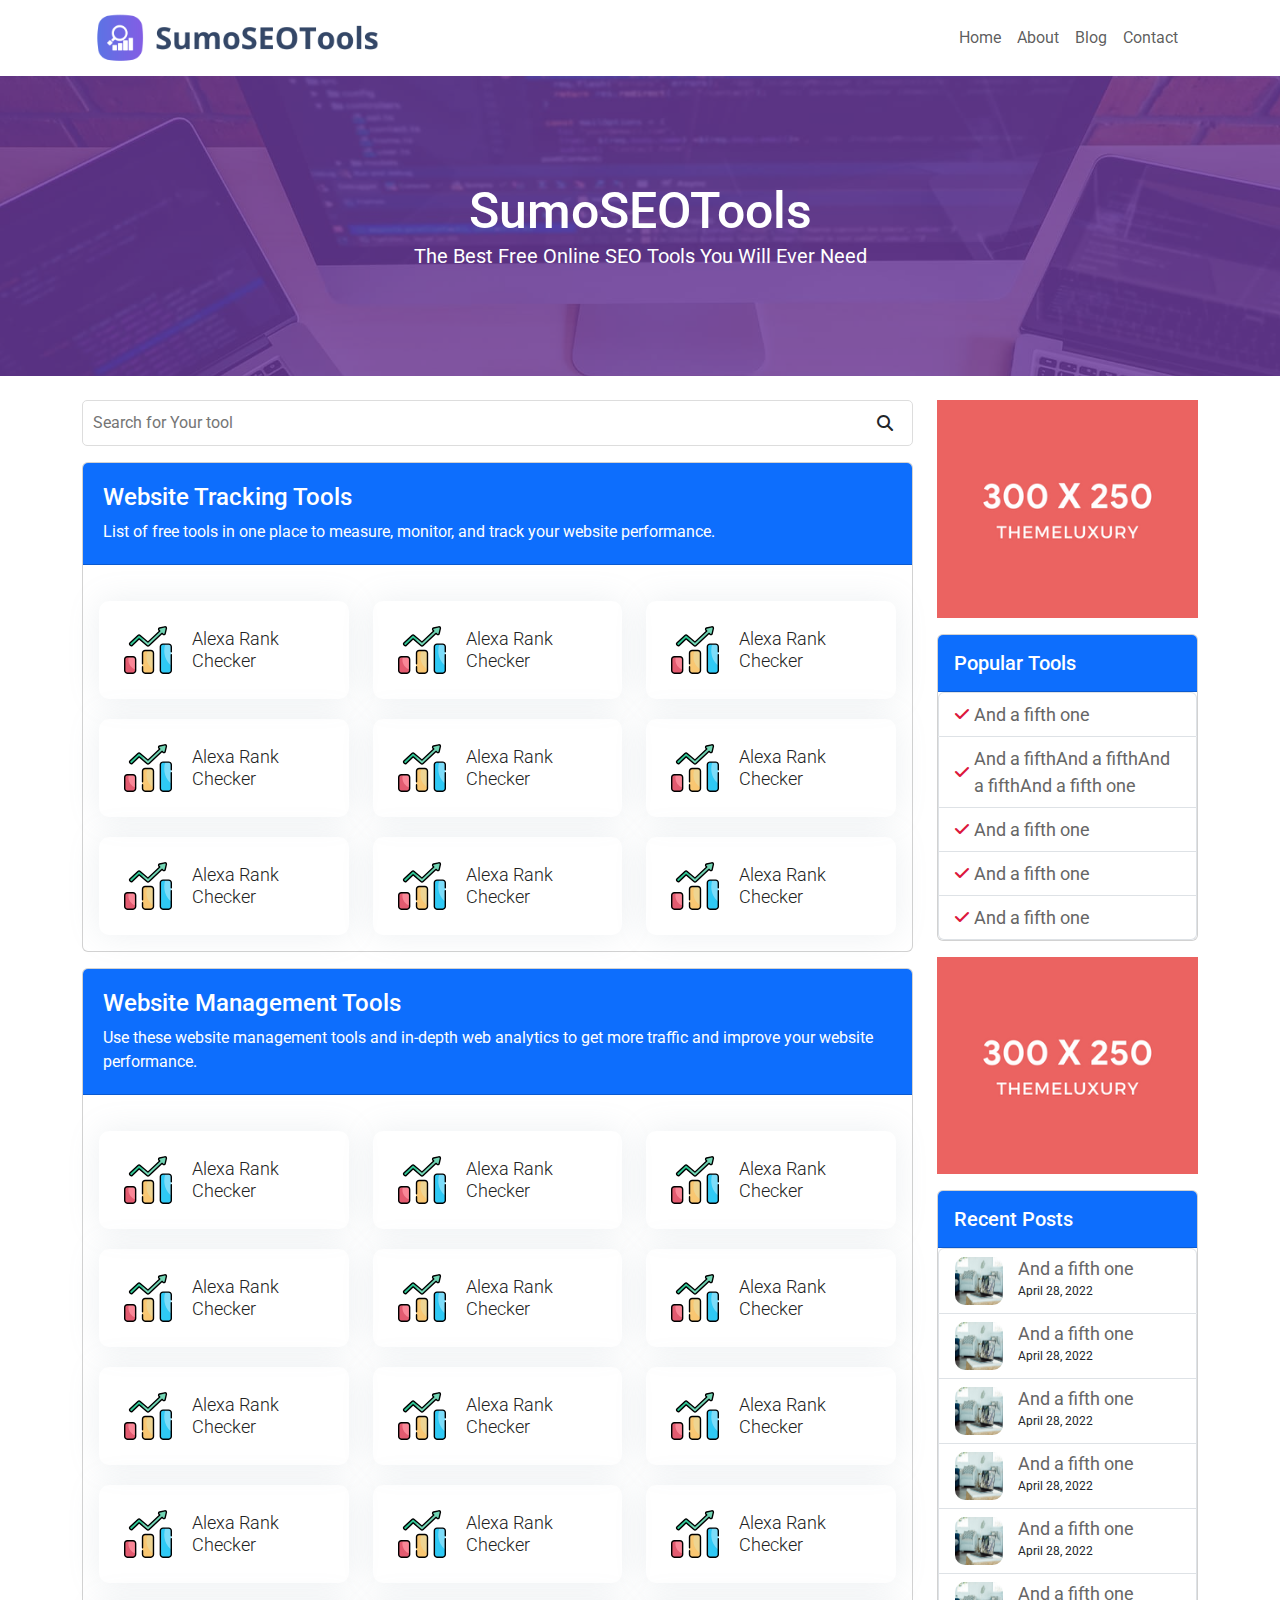
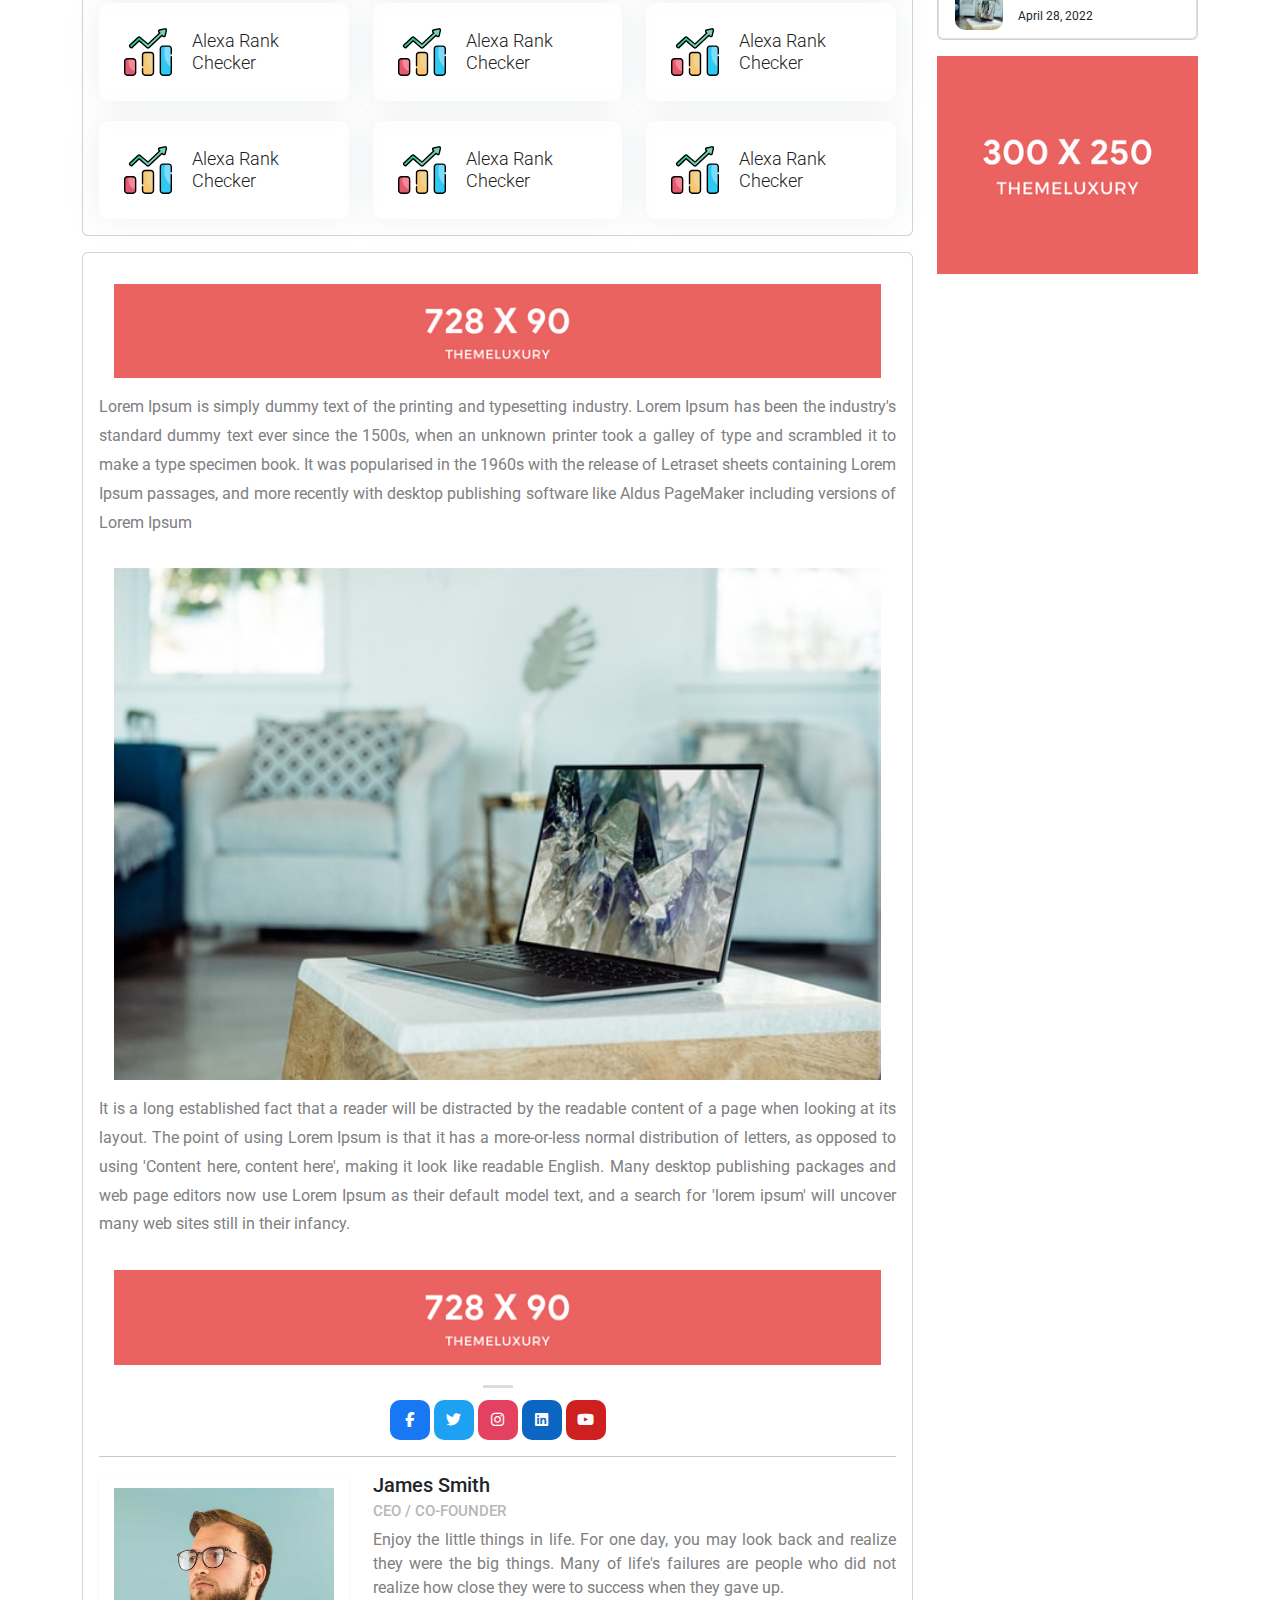
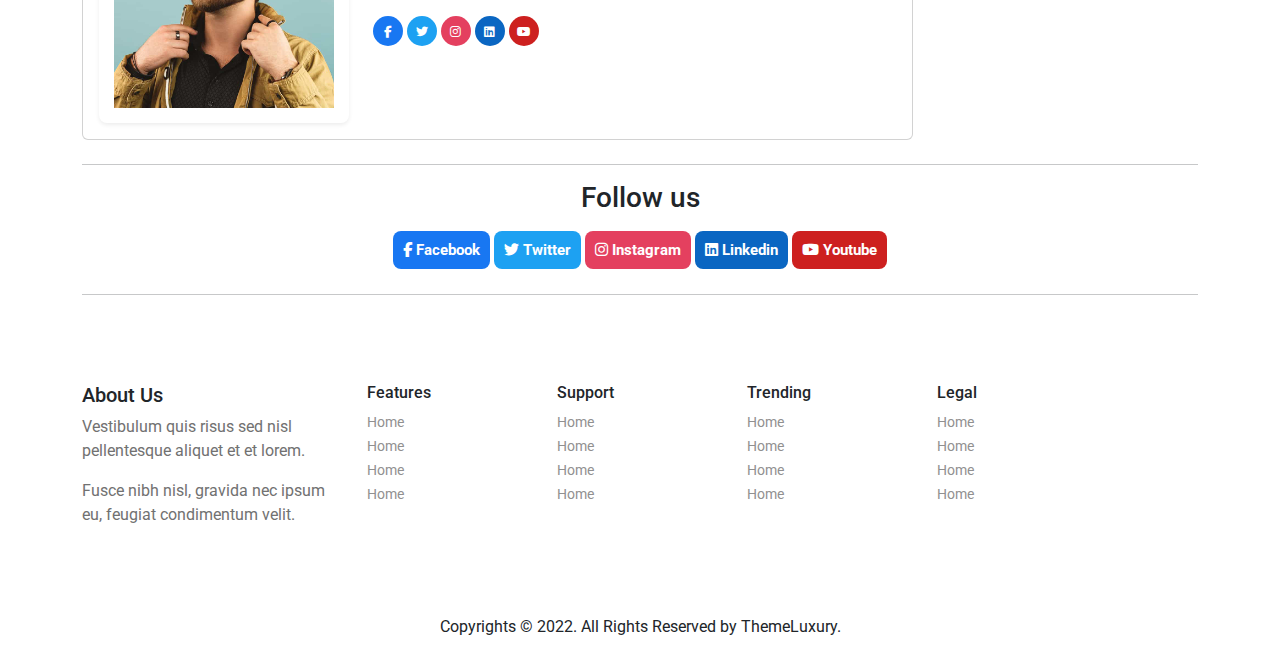
<file: index.html>
<!DOCTYPE html>
<html lang="en">

<head>
    <meta charset="UTF-8">
    <meta http-equiv="X-UA-Compatible" content="IE=edge">
    <meta name="viewport" content="width=device-width, initial-scale=1.0">
    <title>Document</title>
    <link href="https://cdn.jsdelivr.net/npm/bootstrap@5.0.2/dist/css/bootstrap.min.css" rel="stylesheet">
    <link rel="stylesheet" href="https://cdnjs.cloudflare.com/ajax/libs/font-awesome/6.1.1/css/all.min.css">
    <link rel="stylesheet" href="css/style.css">
    <link rel="stylesheet" href="css/responsive.css">
</head>

<body>

    <!-- header start -->
    <header>
        <div class="header-area">
            <div class="container">
                <div class="row">
                    <div class="col-xl-12">
                        <nav class="navbar navbar-expand-lg navbar-light">
                            <div class="container-fluid">
                                <a class="navbar-brand" href="index.html">
                                    <img src="images/logo.png" alt="">
                                </a>
                                <button class="navbar-toggler" type="button" data-bs-toggle="collapse"
                                    data-bs-target="#navbarSupportedContent" aria-controls="navbarSupportedContent"
                                    aria-expanded="false" aria-label="Toggle navigation">
                                    <span class="navbar-toggler-icon"></span>
                                </button>
                                <div class="collapse navbar-collapse justify-content-end" id="navbarSupportedContent">
                                    <ul class="navbar-nav">
                                        <li class="nav-item">
                                            <a class="nav-link" aria-current="page" href="#">Home</a>
                                        </li>
                                        <li class="nav-item">
                                            <a class="nav-link" aria-current="page" href="#">About</a>
                                        </li>
                                        <li class="nav-item">
                                            <a class="nav-link" aria-current="page" href="#">Blog</a>
                                        </li>
                                        <li class="nav-item">
                                            <a class="nav-link" aria-current="page" href="#">Contact</a>
                                        </li>
                                    </ul>
                                </div>
                            </div>
                        </nav>
                    </div>
                </div>
            </div>
        </div>
    </header>
    <!-- header end -->

    <!-- breadcrumb start -->
    <div class="breadcrumb-area text-center">
        <div class="container">
            <div class="row">
                <div class="col-sm-8 offset-sm-2">
                    <div class="breadcrumb-content">
                        <h1>SumoSEOTools</h1>
                        <span>The Best Free Online SEO Tools You Will Ever Need</span>
                    </div>
                </div>
            </div>
        </div>
    </div>
    <!-- breadcrumb end -->

    <!-- maincontent start -->
    <div class="main-content pt-4 pb-4">
        <div class="container">
            <div class="row">
                <div class="col-xl-9 col-lg-8 col-md-12">
                    <!-- search -->
                    <div class="search mb-3">
                        <form action="" method="get">
                            <input type="search" name="search" placeholder="Search for Your tool">
                            <i class="fa fa-search"></i>
                        </form>
                    </div>
                    <!-- search -->

                    <!-- tracking start -->
                    <div class="tracking-area">
                        <div class="card tracking-card">
                            <div class="card-header bg-primary text-white tracking-heading">
                                <h4>Website Tracking Tools</h4>
                                <p>List of free tools in one place to measure, monitor, and track your website
                                    performance.</p>
                            </div>
                            <div class="card-body">
                                <div class="row">
                                    <div class="col-md-6 col-xl-4 col-lg-6">
                                        <div class="single-tracking d-flex align-items-center">
                                            <img src="images/alexa-rank-checker.svg" alt="">
                                            <a href="#">Alexa Rank Checker</a>
                                        </div>
                                    </div>
                                    <div class="col-md-6 col-xl-4 col-lg-6">
                                        <div class="single-tracking d-flex align-items-center">
                                            <img src="images/alexa-rank-checker.svg" alt="">
                                            <a href="#">Alexa Rank Checker</a>
                                        </div>
                                    </div>
                                    <div class="col-md-6 col-xl-4 col-lg-6">
                                        <div class="single-tracking d-flex align-items-center">
                                            <img src="images/alexa-rank-checker.svg" alt="">
                                            <a href="#">Alexa Rank Checker</a>
                                        </div>
                                    </div>
                                    <div class="col-md-6 col-xl-4 col-lg-6">
                                        <div class="single-tracking d-flex align-items-center">
                                            <img src="images/alexa-rank-checker.svg" alt="">
                                            <a href="#">Alexa Rank Checker</a>
                                        </div>
                                    </div>
                                    <div class="col-md-6 col-xl-4 col-lg-6">
                                        <div class="single-tracking d-flex align-items-center">
                                            <img src="images/alexa-rank-checker.svg" alt="">
                                            <a href="#">Alexa Rank Checker</a>
                                        </div>
                                    </div>
                                    <div class="col-md-6 col-xl-4 col-lg-6">
                                        <div class="single-tracking d-flex align-items-center">
                                            <img src="images/alexa-rank-checker.svg" alt="">
                                            <a href="#">Alexa Rank Checker</a>
                                        </div>
                                    </div>
                                    <div class="col-md-6 col-xl-4 col-lg-6">
                                        <div class="single-tracking d-flex align-items-center">
                                            <img src="images/alexa-rank-checker.svg" alt="">
                                            <a href="#">Alexa Rank Checker</a>
                                        </div>
                                    </div>
                                    <div class="col-md-6 col-xl-4 col-lg-6">
                                        <div class="single-tracking d-flex align-items-center">
                                            <img src="images/alexa-rank-checker.svg" alt="">
                                            <a href="#">Alexa Rank Checker</a>
                                        </div>
                                    </div>
                                    <div class="col-md-6 col-xl-4 col-lg-6">
                                        <div class="single-tracking d-flex align-items-center">
                                            <img src="images/alexa-rank-checker.svg" alt="">
                                            <a href="#">Alexa Rank Checker</a>
                                        </div>
                                    </div>
                                </div>
                            </div>
                        </div>
                    </div>
                    <!-- tracking end -->

                    <!-- tracking start -->
                    <div class="tracking-area my-3">
                        <div class="card tracking-card">
                            <div class="card-header bg-primary text-white tracking-heading">
                                <h4>Website Management Tools</h4>
                                <p>Use these website management tools and in-depth web analytics to get more traffic and
                                    improve your website performance.</p>
                            </div>
                            <div class="card-body">
                                <div class="row">
                                    <div class="col-md-6 col-xl-4 col-lg-6">
                                        <div class="single-tracking d-flex align-items-center">
                                            <img src="images/alexa-rank-checker.svg" alt="">
                                            <a href="#">Alexa Rank Checker</a>
                                        </div>
                                    </div>
                                    <div class="col-md-6 col-xl-4 col-lg-6">
                                        <div class="single-tracking d-flex align-items-center">
                                            <img src="images/alexa-rank-checker.svg" alt="">
                                            <a href="#">Alexa Rank Checker</a>
                                        </div>
                                    </div>
                                    <div class="col-md-6 col-xl-4 col-lg-6">
                                        <div class="single-tracking d-flex align-items-center">
                                            <img src="images/alexa-rank-checker.svg" alt="">
                                            <a href="#">Alexa Rank Checker</a>
                                        </div>
                                    </div>
                                    <div class="col-md-6 col-xl-4 col-lg-6">
                                        <div class="single-tracking d-flex align-items-center">
                                            <img src="images/alexa-rank-checker.svg" alt="">
                                            <a href="#">Alexa Rank Checker</a>
                                        </div>
                                    </div>
                                    <div class="col-md-6 col-xl-4 col-lg-6">
                                        <div class="single-tracking d-flex align-items-center">
                                            <img src="images/alexa-rank-checker.svg" alt="">
                                            <a href="#">Alexa Rank Checker</a>
                                        </div>
                                    </div>
                                    <div class="col-md-6 col-xl-4 col-lg-6">
                                        <div class="single-tracking d-flex align-items-center">
                                            <img src="images/alexa-rank-checker.svg" alt="">
                                            <a href="#">Alexa Rank Checker</a>
                                        </div>
                                    </div>
                                    <div class="col-md-6 col-xl-4 col-lg-6">
                                        <div class="single-tracking d-flex align-items-center">
                                            <img src="images/alexa-rank-checker.svg" alt="">
                                            <a href="#">Alexa Rank Checker</a>
                                        </div>
                                    </div>
                                    <div class="col-md-6 col-xl-4 col-lg-6">
                                        <div class="single-tracking d-flex align-items-center">
                                            <img src="images/alexa-rank-checker.svg" alt="">
                                            <a href="#">Alexa Rank Checker</a>
                                        </div>
                                    </div>
                                    <div class="col-md-6 col-xl-4 col-lg-6">
                                        <div class="single-tracking d-flex align-items-center">
                                            <img src="images/alexa-rank-checker.svg" alt="">
                                            <a href="#">Alexa Rank Checker</a>
                                        </div>
                                    </div>
                                    <div class="col-md-6 col-xl-4 col-lg-6">
                                        <div class="single-tracking d-flex align-items-center">
                                            <img src="images/alexa-rank-checker.svg" alt="">
                                            <a href="#">Alexa Rank Checker</a>
                                        </div>
                                    </div>
                                    <div class="col-md-6 col-xl-4 col-lg-6">
                                        <div class="single-tracking d-flex align-items-center">
                                            <img src="images/alexa-rank-checker.svg" alt="">
                                            <a href="#">Alexa Rank Checker</a>
                                        </div>
                                    </div>
                                    <div class="col-md-6 col-xl-4 col-lg-6">
                                        <div class="single-tracking d-flex align-items-center">
                                            <img src="images/alexa-rank-checker.svg" alt="">
                                            <a href="#">Alexa Rank Checker</a>
                                        </div>
                                    </div>
                                    <div class="col-md-6 col-xl-4 col-lg-6">
                                        <div class="single-tracking d-flex align-items-center">
                                            <img src="images/alexa-rank-checker.svg" alt="">
                                            <a href="#">Alexa Rank Checker</a>
                                        </div>
                                    </div>
                                    <div class="col-md-6 col-xl-4 col-lg-6">
                                        <div class="single-tracking d-flex align-items-center">
                                            <img src="images/alexa-rank-checker.svg" alt="">
                                            <a href="#">Alexa Rank Checker</a>
                                        </div>
                                    </div>
                                    <div class="col-md-6 col-xl-4 col-lg-6">
                                        <div class="single-tracking d-flex align-items-center">
                                            <img src="images/alexa-rank-checker.svg" alt="">
                                            <a href="#">Alexa Rank Checker</a>
                                        </div>
                                    </div>
                                    <div class="col-md-6 col-xl-4 col-lg-6">
                                        <div class="single-tracking d-flex align-items-center">
                                            <img src="images/alexa-rank-checker.svg" alt="">
                                            <a href="#">Alexa Rank Checker</a>
                                        </div>
                                    </div>
                                    <div class="col-md-6 col-xl-4 col-lg-6">
                                        <div class="single-tracking d-flex align-items-center">
                                            <img src="images/alexa-rank-checker.svg" alt="">
                                            <a href="#">Alexa Rank Checker</a>
                                        </div>
                                    </div>
                                    <div class="col-md-6 col-xl-4 col-lg-6">
                                        <div class="single-tracking d-flex align-items-center">
                                            <img src="images/alexa-rank-checker.svg" alt="">
                                            <a href="#">Alexa Rank Checker</a>
                                        </div>
                                    </div>
                                </div>
                            </div>
                        </div>
                    </div>
                    <!-- tracking end -->

                    <!-- info start -->
                    <div class="info-area">
                        <div class="card">
                            <div class="card-body">
                                <img src="images/728x90.png" class="w-100" alt="">
                                <p>Lorem Ipsum is simply dummy text of the printing and typesetting industry. Lorem
                                    Ipsum
                                    has been the industry's standard dummy text ever since the 1500s, when an unknown
                                    printer took a galley of type and scrambled it to make a type specimen book.

                                    It was popularised in the 1960s with the release of Letraset sheets containing Lorem
                                    Ipsum passages, and more recently with desktop publishing software like Aldus
                                    PageMaker
                                    including versions of Lorem Ipsum</p>
                                <img src="images/nastuh.jpg" class="w-100 about-img" alt="">
                                <p>It is a long established fact that a reader will be distracted by the readable
                                    content of
                                    a page when looking at its layout. The point of using Lorem Ipsum is that it has a
                                    more-or-less normal distribution of letters, as opposed to using 'Content here,
                                    content
                                    here', making it look like readable English.

                                    Many desktop publishing packages and web page editors now use Lorem Ipsum as their
                                    default model text, and a search for 'lorem ipsum' will uncover many web sites still
                                    in
                                    their infancy.</p>
                                <img src="images/728x90.png" class="w-100" alt="">
                                <div class="info-social text-center position-relative">
                                    <a href="#" style="background:#1877F2;"><i class="fab fa-facebook-f"></i></a>
                                    <a href="#" style="background:#1DA1F2;"><i class="fab fa-twitter"></i></a>
                                    <a href="#" style="background:#E4405F;"><i class="fab fa-instagram"></i></a>
                                    <a href="#" style="background:#0A66C2;"><i class="fab fa-linkedin"></i></a>
                                    <a href="#" style="background:#CD201F;"><i class="fab fa-youtube"></i></a>
                                </div>
                                <hr>
                                <div class="author-info d-flex">
                                    <div class="row">
                                        <div class="col-sm-4 col-md-4 col-xl-4 col-lg-4">
                                            <img src="images/avatar.jpg" class="w-100 rounded-3 shadow-sm avatar" alt=""></div>
                                        <div class="col-sm-8 col-md-8 col-xl-8 col-lg-8">
                                            <div class="author-content">
                                                <h4>James Smith <span>CEO / CO-FOUNDER</span> </h4>
                                                <p>Enjoy the little things in life. For one day, you may look back and
                                                    realize
                                                    they were the big things. Many of life's failures are people who did
                                                    not
                                                    realize how close they were to success when they gave up.</p>
                                                <div class="author-social">
                                                    <a href="#" style="background:#1877F2;"><i
                                                            class="fab fa-facebook-f"></i></a>
                                                    <a href="#" style="background:#1DA1F2;"><i
                                                            class="fab fa-twitter"></i></a>
                                                    <a href="#" style="background:#E4405F;"><i
                                                            class="fab fa-instagram"></i></a>
                                                    <a href="#" style="background:#0A66C2;"><i
                                                            class="fab fa-linkedin"></i></a>
                                                    <a href="#" style="background:#CD201F;"><i
                                                            class="fab fa-youtube"></i></a>
                                                </div>
                                            </div>
                                        </div>
                                    </div>
                                </div>
                            </div>
                        </div>
                    </div>
                    <!-- info end -->

                </div>
                <div class="col-xl-3 col-lg-4 col-md-12">
                    <aside>
                        <div class="sidebar">
                            <img src="images/300x250.png" class="w-100 sidebar-img" alt="">
                            <div class="card my-3">
                                <div class="card-header bg-primary text-white">
                                    <h6>Popular Tools</h6>
                                </div>
                                <div class="card-body">
                                    <ul class="list-group">
                                        <li class="list-group-item"> <i class="fa fa-check"></i> <a href="#">And a fifth
                                                one</a></li>
                                        <li class="list-group-item"> <i class="fa fa-check"></i> <a href="#">And a
                                                fifthAnd a fifthAnd a fifthAnd a fifth one</a></li>
                                        <li class="list-group-item"> <i class="fa fa-check"></i> <a href="#">And a fifth
                                                one</a></li>
                                        <li class="list-group-item"> <i class="fa fa-check"></i> <a href="#">And a fifth
                                                one</a></li>
                                        <li class="list-group-item"> <i class="fa fa-check"></i> <a href="#">And a fifth
                                                one</a></li>
                                    </ul>
                                </div>
                            </div>
                        </div>
                        <div class="sidebar">
                            <img src="images/300x250.png" class="w-100 sidebar-img" alt="">
                            <div class="card my-3">
                                <div class="card-header bg-primary text-white">
                                    <h6>Recent Posts</h6>
                                </div>
                                <div class="card-body">
                                    <ul class="list-group">
                                        <li class="list-group-item">
                                            <img src="images/nastuh.jpg" alt="">
                                            <div class="list-group-content">
                                                <a href="#">And a fifth one</a>
                                                <span>April 28, 2022</span>
                                            </div>
                                        </li>
                                        <li class="list-group-item">
                                            <img src="images/nastuh.jpg" alt="">
                                            <div class="list-group-content">
                                                <a href="#">And a fifth one</a>
                                                <span>April 28, 2022</span>
                                            </div>
                                        </li>
                                        <li class="list-group-item">
                                            <img src="images/nastuh.jpg" alt="">
                                            <div class="list-group-content">
                                                <a href="#">And a fifth one</a>
                                                <span>April 28, 2022</span>
                                            </div>
                                        </li>
                                        <li class="list-group-item">
                                            <img src="images/nastuh.jpg" alt="">
                                            <div class="list-group-content">
                                                <a href="#">And a fifth one</a>
                                                <span>April 28, 2022</span>
                                            </div>
                                        </li>
                                        <li class="list-group-item">
                                            <img src="images/nastuh.jpg" alt="">
                                            <div class="list-group-content">
                                                <a href="#">And a fifth one</a>
                                                <span>April 28, 2022</span>
                                            </div>
                                        </li>
                                        <li class="list-group-item">
                                            <img src="images/nastuh.jpg" alt="">
                                            <div class="list-group-content">
                                                <a href="#">And a fifth one</a>
                                                <span>April 28, 2022</span>
                                            </div>
                                        </li>
                                    </ul>
                                </div>
                            </div>
                            <img src="images/300x250.png" class="w-100 sidebar-img" alt="">
                        </div>
                    </aside>
                </div>
            </div>
        </div>
        <div class="container mt-4">
            <hr>
            <div class="row">
                <div class="col-lg-8 offset-lg-2 mb-3">
                    <div class="follow-social text-center">
                        <h3 class="mb-4">Follow us</h3>
                        <a href="#" style="background:#1877F2;"><i class="fab fa-facebook-f"></i> Facebook</a>
                        <a href="#" style="background:#1DA1F2;"><i class="fab fa-twitter"></i> Twitter</a>
                        <a href="#" style="background:#E4405F;"><i class="fab fa-instagram"></i> Instagram</a>
                        <a href="#" style="background:#0A66C2;"><i class="fab fa-linkedin"></i> Linkedin</a>
                        <a href="#" style="background:#CD201F;"><i class="fab fa-youtube"></i> Youtube</a>
                    </div>
                </div>
            </div>
            <hr>
        </div>
    </div>
    <!-- maincontent end -->

    <!-- footer start -->
    <footer>
        <div class="footer-area py-5">
            <div class="container">
                <div class="row">
                    <div class="col-xl-3 col-md-4 col-sm-3">
                        <div class="footer-widget">
                            <h5>About Us</h5>
                            <p>Vestibulum quis risus sed nisl pellentesque aliquet et et lorem.</p>
                            <p>Fusce nibh nisl, gravida nec ipsum eu, feugiat condimentum velit.</p>
                        </div>
                    </div>
                    <div class="col-xl-2 col-md-2 col-sm-3">
                        <div class="footer-widget">
                            <h6>Features</h6>
                            <ul class="footer-menu">
                                <li><a href="#">home</a></li>
                                <li><a href="#">home</a></li>
                                <li><a href="#">home</a></li>
                                <li><a href="#">home</a></li>
                            </ul>
                        </div>
                    </div>
                    <div class="col-xl-2 col-md-2 col-sm-3">
                        <div class="footer-widget">
                            <h6>Support</h6>
                            <ul class="footer-menu">
                                <li><a href="#">home</a></li>
                                <li><a href="#">home</a></li>
                                <li><a href="#">home</a></li>
                                <li><a href="#">home</a></li>
                            </ul>
                        </div>
                    </div>
                    <div class="col-xl-2 col-md-2 col-sm-3">
                        <div class="footer-widget">
                            <h6>Trending</h6>
                            <ul class="footer-menu">
                                <li><a href="#">home</a></li>
                                <li><a href="#">home</a></li>
                                <li><a href="#">home</a></li>
                                <li><a href="#">home</a></li>
                            </ul>
                        </div>
                    </div>
                    <div class="col-xl-3 col-md-2 col-sm-3">
                        <div class="footer-widget">
                            <h6>Legal</h6>
                            <ul class="footer-menu">
                                <li><a href="#">home</a></li>
                                <li><a href="#">home</a></li>
                                <li><a href="#">home</a></li>
                                <li><a href="#">home</a></li>
                            </ul>
                        </div>
                    </div>
                </div>
            </div>
        </div>
    </footer>
    <div class="copyright text-center my-4">
        <div class="container">
            <div class="row">
                <div class="col-sm-12">
                    <span>Copyrights © 2022. All Rights Reserved by ThemeLuxury.</span>
                </div>
            </div>
        </div>
    </div>
    <!-- footer end -->


    <script src="https://cdn.jsdelivr.net/npm/@popperjs/core@2.9.2/dist/umd/popper.min.js"></script>
    <script src="https://cdn.jsdelivr.net/npm/bootstrap@5.0.2/dist/js/bootstrap.min.js"></script>
</body>

</html>
</file>
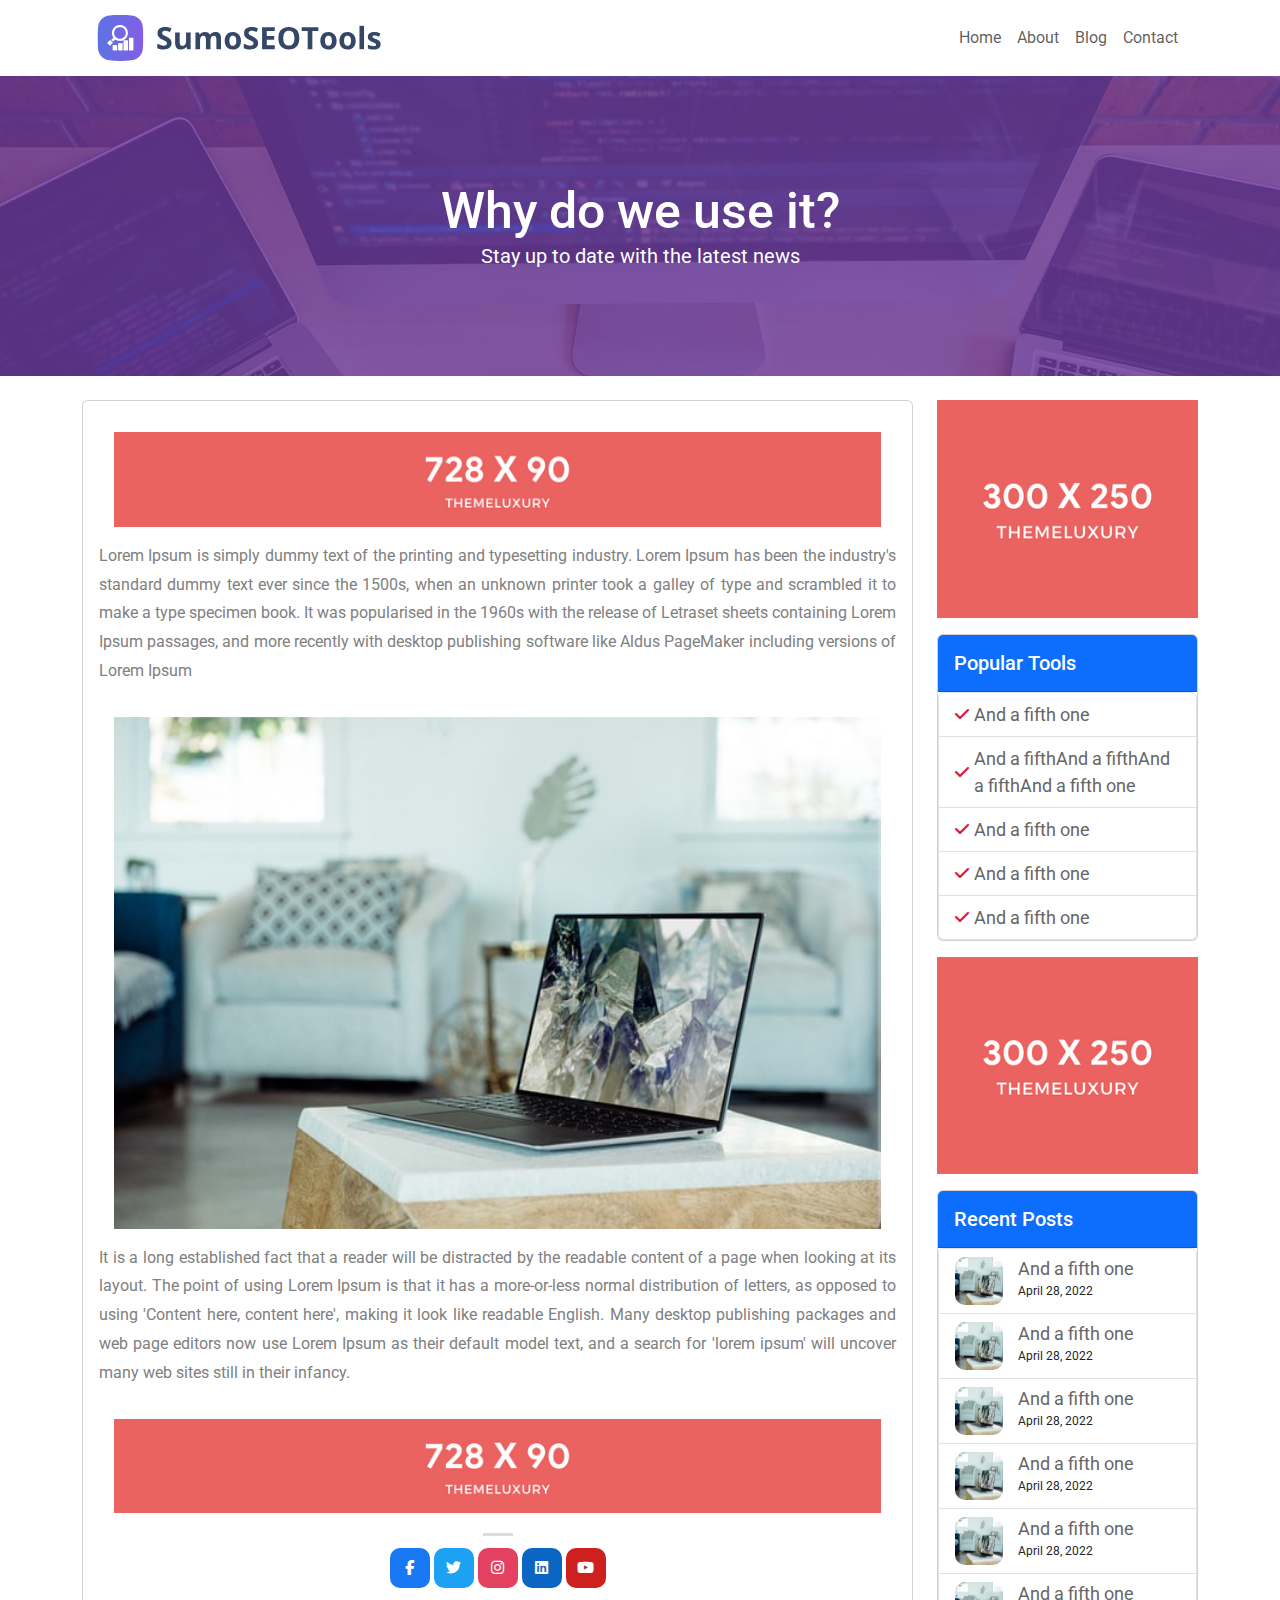
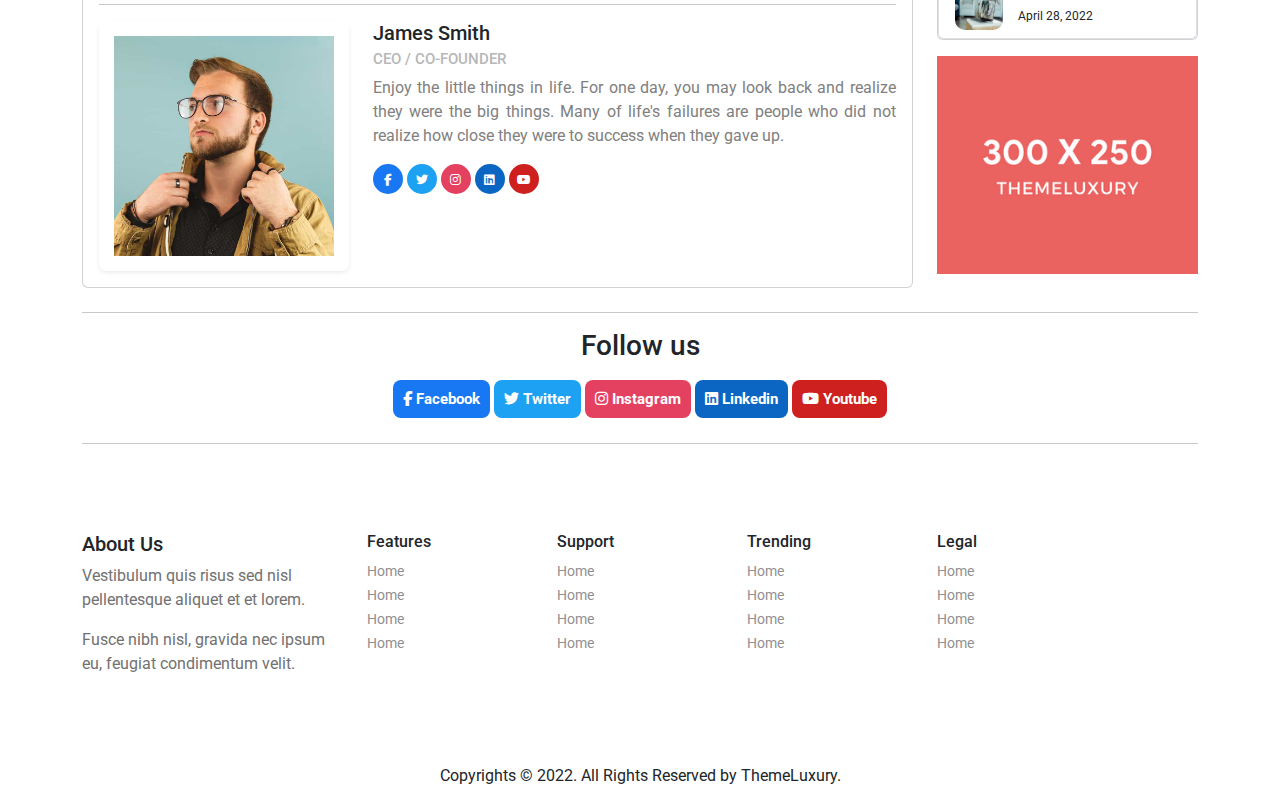
<file: blog-details.html>
<!DOCTYPE html>
<html lang="en">

<head>
    <meta charset="UTF-8">
    <meta http-equiv="X-UA-Compatible" content="IE=edge">
    <meta name="viewport" content="width=device-width, initial-scale=1.0">
    <title>Document</title>
    <link href="https://cdn.jsdelivr.net/npm/bootstrap@5.0.2/dist/css/bootstrap.min.css" rel="stylesheet">
    <link rel="stylesheet" href="https://cdnjs.cloudflare.com/ajax/libs/font-awesome/6.1.1/css/all.min.css">
    <link rel="stylesheet" href="css/style.css">
    <link rel="stylesheet" href="css/responsive.css">
</head>

<body>

    <!-- header start -->
    <header>
        <div class="header-area">
            <div class="container">
                <div class="row">
                    <div class="col-xl-12">
                        <nav class="navbar navbar-expand-lg navbar-light">
                            <div class="container-fluid">
                                <a class="navbar-brand" href="index.html">
                                    <img src="images/logo.svg" alt="">
                                </a>
                                <button class="navbar-toggler" type="button" data-bs-toggle="collapse"
                                    data-bs-target="#navbarSupportedContent" aria-controls="navbarSupportedContent"
                                    aria-expanded="false" aria-label="Toggle navigation">
                                    <span class="navbar-toggler-icon"></span>
                                </button>
                                <div class="collapse navbar-collapse justify-content-end" id="navbarSupportedContent">
                                    <ul class="navbar-nav">
                                        <li class="nav-item">
                                            <a class="nav-link" aria-current="page" href="#">Home</a>
                                        </li>
                                        <li class="nav-item">
                                            <a class="nav-link" aria-current="page" href="#">About</a>
                                        </li>
                                        <li class="nav-item">
                                            <a class="nav-link" aria-current="page" href="#">Blog</a>
                                        </li>
                                        <li class="nav-item">
                                            <a class="nav-link" aria-current="page" href="#">Contact</a>
                                        </li>
                                    </ul>
                                </div>
                            </div>
                        </nav>
                    </div>
                </div>
            </div>
        </div>
    </header>
    <!-- header end -->

    <!-- breadcrumb start -->
    <div class="breadcrumb-area text-center">
        <div class="container">
            <div class="row">
                <div class="col-sm-8 offset-sm-2">
                    <div class="breadcrumb-content">
                        <h1>Why do we use it?</h1>
                        <span>Stay up to date with the latest news</span>
                    </div>
                </div>
            </div>
        </div>
    </div>
    <!-- breadcrumb end -->

    <!-- maincontent start -->
    <div class="main-content pt-4 pb-4">
        <div class="container">
            <div class="row">
                <div class="col-xl-9 col-lg-8 col-md-12">   
                       <!-- info start -->
                       <div class="info-area">
                        <div class="card">
                            <div class="card-body">
                                <img src="images/728x90.png" class="w-100" alt="">
                                <p>Lorem Ipsum is simply dummy text of the printing and typesetting industry. Lorem
                                    Ipsum
                                    has been the industry's standard dummy text ever since the 1500s, when an unknown
                                    printer took a galley of type and scrambled it to make a type specimen book.

                                    It was popularised in the 1960s with the release of Letraset sheets containing Lorem
                                    Ipsum passages, and more recently with desktop publishing software like Aldus
                                    PageMaker
                                    including versions of Lorem Ipsum</p>
                                <img src="images/nastuh.jpg" class="w-100 about-img" alt="">
                                <p>It is a long established fact that a reader will be distracted by the readable
                                    content of
                                    a page when looking at its layout. The point of using Lorem Ipsum is that it has a
                                    more-or-less normal distribution of letters, as opposed to using 'Content here,
                                    content
                                    here', making it look like readable English.

                                    Many desktop publishing packages and web page editors now use Lorem Ipsum as their
                                    default model text, and a search for 'lorem ipsum' will uncover many web sites still
                                    in
                                    their infancy.</p>
                                <img src="images/728x90.png" class="w-100" alt="">
                                <div class="info-social text-center position-relative">
                                    <a href="#" style="background:#1877F2;"><i class="fab fa-facebook-f"></i></a>
                                    <a href="#" style="background:#1DA1F2;"><i class="fab fa-twitter"></i></a>
                                    <a href="#" style="background:#E4405F;"><i class="fab fa-instagram"></i></a>
                                    <a href="#" style="background:#0A66C2;"><i class="fab fa-linkedin"></i></a>
                                    <a href="#" style="background:#CD201F;"><i class="fab fa-youtube"></i></a>
                                </div>
                                <hr>
                                <div class="author-info d-flex">
                                    <div class="row">
                                        <div class="col-sm-4 col-md-4 col-xl-4 col-lg-4">
                                            <img src="images/avatar.jpg" class="w-100 rounded-3 shadow-sm avatar" alt=""></div>
                                        <div class="col-sm-8 col-md-8 col-xl-8 col-lg-8">
                                            <div class="author-content">
                                                <h4>James Smith <span>CEO / CO-FOUNDER</span> </h4>
                                                <p>Enjoy the little things in life. For one day, you may look back and
                                                    realize
                                                    they were the big things. Many of life's failures are people who did
                                                    not
                                                    realize how close they were to success when they gave up.</p>
                                                <div class="author-social">
                                                    <a href="#" style="background:#1877F2;"><i
                                                            class="fab fa-facebook-f"></i></a>
                                                    <a href="#" style="background:#1DA1F2;"><i
                                                            class="fab fa-twitter"></i></a>
                                                    <a href="#" style="background:#E4405F;"><i
                                                            class="fab fa-instagram"></i></a>
                                                    <a href="#" style="background:#0A66C2;"><i
                                                            class="fab fa-linkedin"></i></a>
                                                    <a href="#" style="background:#CD201F;"><i
                                                            class="fab fa-youtube"></i></a>
                                                </div>
                                            </div>
                                        </div>
                                    </div>
                                </div>
                            </div>
                        </div>
                    </div>
                    <!-- info end -->
                    
                </div>
                <div class="col-xl-3 col-lg-4 col-md-12">
                    <aside>
                        <div class="sidebar">
                            <img src="images/300x250.png" class="w-100 sidebar-img" alt="">
                            <div class="card my-3">
                                <div class="card-header bg-primary text-white">
                                    <h6>Popular Tools</h6>
                                </div>
                                <div class="card-body">
                                    <ul class="list-group">
                                        <li class="list-group-item"> <i class="fa fa-check"></i> <a href="#">And a fifth
                                                one</a></li>
                                        <li class="list-group-item"> <i class="fa fa-check"></i> <a href="#">And a
                                                fifthAnd a fifthAnd a fifthAnd a fifth one</a></li>
                                        <li class="list-group-item"> <i class="fa fa-check"></i> <a href="#">And a fifth
                                                one</a></li>
                                        <li class="list-group-item"> <i class="fa fa-check"></i> <a href="#">And a fifth
                                                one</a></li>
                                        <li class="list-group-item"> <i class="fa fa-check"></i> <a href="#">And a fifth
                                                one</a></li>
                                    </ul>
                                </div>
                            </div>
                        </div>
                        <div class="sidebar">
                            <img src="images/300x250.png" class="w-100 sidebar-img" alt="">
                            <div class="card my-3">
                                <div class="card-header bg-primary text-white">
                                    <h6>Recent Posts</h6>
                                </div>
                                <div class="card-body">
                                    <ul class="list-group">
                                        <li class="list-group-item">
                                            <img src="images/nastuh.jpg" alt="">
                                            <div class="list-group-content">
                                                <a href="#">And a fifth one</a>
                                                <span>April 28, 2022</span>
                                            </div>
                                        </li>
                                        <li class="list-group-item">
                                            <img src="images/nastuh.jpg" alt="">
                                            <div class="list-group-content">
                                                <a href="#">And a fifth one</a>
                                                <span>April 28, 2022</span>
                                            </div>
                                        </li>
                                        <li class="list-group-item">
                                            <img src="images/nastuh.jpg" alt="">
                                            <div class="list-group-content">
                                                <a href="#">And a fifth one</a>
                                                <span>April 28, 2022</span>
                                            </div>
                                        </li>
                                        <li class="list-group-item">
                                            <img src="images/nastuh.jpg" alt="">
                                            <div class="list-group-content">
                                                <a href="#">And a fifth one</a>
                                                <span>April 28, 2022</span>
                                            </div>
                                        </li>
                                        <li class="list-group-item">
                                            <img src="images/nastuh.jpg" alt="">
                                            <div class="list-group-content">
                                                <a href="#">And a fifth one</a>
                                                <span>April 28, 2022</span>
                                            </div>
                                        </li>
                                        <li class="list-group-item">
                                            <img src="images/nastuh.jpg" alt="">
                                            <div class="list-group-content">
                                                <a href="#">And a fifth one</a>
                                                <span>April 28, 2022</span>
                                            </div>
                                        </li>
                                    </ul>
                                </div>
                            </div>
                            <img src="images/300x250.png" class="w-100 sidebar-img" alt="">
                        </div>
                    </aside>
                </div>
            </div>
        </div>
        <div class="container mt-4">
            <hr>
            <div class="row">
                <div class="col-lg-8 offset-lg-2 mb-3">
                    <div class="follow-social text-center">
                        <h3 class="mb-4">Follow us</h3>
                        <a href="#" style="background:#1877F2;"><i class="fab fa-facebook-f"></i> Facebook</a>
                        <a href="#" style="background:#1DA1F2;"><i class="fab fa-twitter"></i> Twitter</a>
                        <a href="#" style="background:#E4405F;"><i class="fab fa-instagram"></i> Instagram</a>
                        <a href="#" style="background:#0A66C2;"><i class="fab fa-linkedin"></i> Linkedin</a>
                        <a href="#" style="background:#CD201F;"><i class="fab fa-youtube"></i> Youtube</a>
                    </div>
                </div>
            </div>
            <hr>
        </div>
    </div>
    <!-- maincontent end -->

    <!-- footer start -->
    <footer>
        <div class="footer-area py-5">
            <div class="container">
                <div class="row">
                    <div class="col-xl-3 col-md-4 col-sm-3">
                        <div class="footer-widget">
                            <h5>About Us</h5>
                            <p>Vestibulum quis risus sed nisl pellentesque aliquet et et lorem.</p>
                            <p>Fusce nibh nisl, gravida nec ipsum eu, feugiat condimentum velit.</p>
                        </div>
                    </div>
                    <div class="col-xl-2 col-md-2 col-sm-3">
                        <div class="footer-widget">
                            <h6>Features</h6>
                            <ul class="footer-menu">
                                <li><a href="#">home</a></li>
                                <li><a href="#">home</a></li>
                                <li><a href="#">home</a></li>
                                <li><a href="#">home</a></li>
                            </ul>
                        </div>
                    </div>
                    <div class="col-xl-2 col-md-2 col-sm-3">
                        <div class="footer-widget">
                            <h6>Support</h6>
                            <ul class="footer-menu">
                                <li><a href="#">home</a></li>
                                <li><a href="#">home</a></li>
                                <li><a href="#">home</a></li>
                                <li><a href="#">home</a></li>
                            </ul>
                        </div>
                    </div>
                    <div class="col-xl-2 col-md-2 col-sm-3">
                        <div class="footer-widget">
                            <h6>Trending</h6>
                            <ul class="footer-menu">
                                <li><a href="#">home</a></li>
                                <li><a href="#">home</a></li>
                                <li><a href="#">home</a></li>
                                <li><a href="#">home</a></li>
                            </ul>
                        </div>
                    </div>
                    <div class="col-xl-3 col-md-2 col-sm-3">
                        <div class="footer-widget">
                            <h6>Legal</h6>
                            <ul class="footer-menu">
                                <li><a href="#">home</a></li>
                                <li><a href="#">home</a></li>
                                <li><a href="#">home</a></li>
                                <li><a href="#">home</a></li>
                            </ul>
                        </div>
                    </div>
                </div>
            </div>
        </div>
    </footer>
    <div class="copyright text-center my-4">
        <div class="container">
            <div class="row">
                <div class="col-sm-12">
                    <span>Copyrights © 2022. All Rights Reserved by ThemeLuxury.</span>
                </div>
            </div>
        </div>
    </div>
    <!-- footer end -->


    <script src="https://cdn.jsdelivr.net/npm/@popperjs/core@2.9.2/dist/umd/popper.min.js"></script>
    <script src="https://cdn.jsdelivr.net/npm/bootstrap@5.0.2/dist/js/bootstrap.min.js"></script>
</body>

</html>
</file>
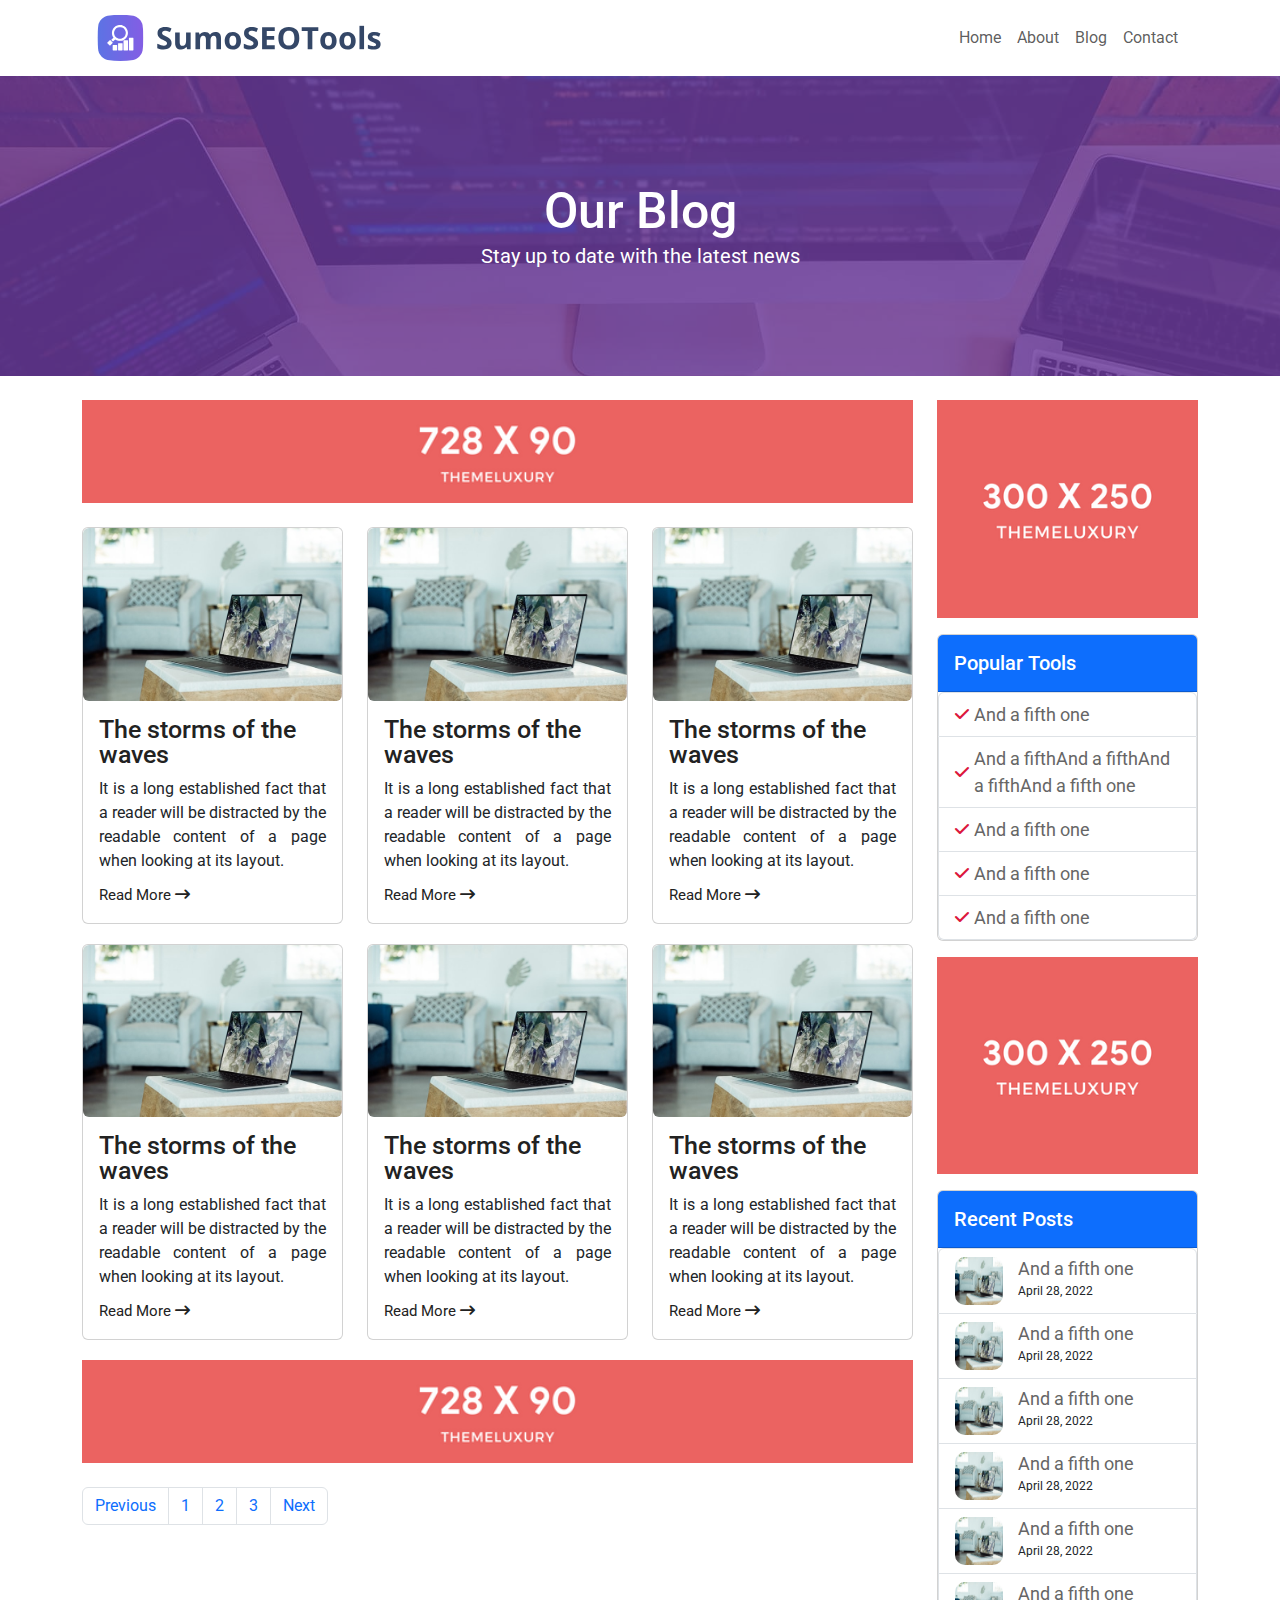
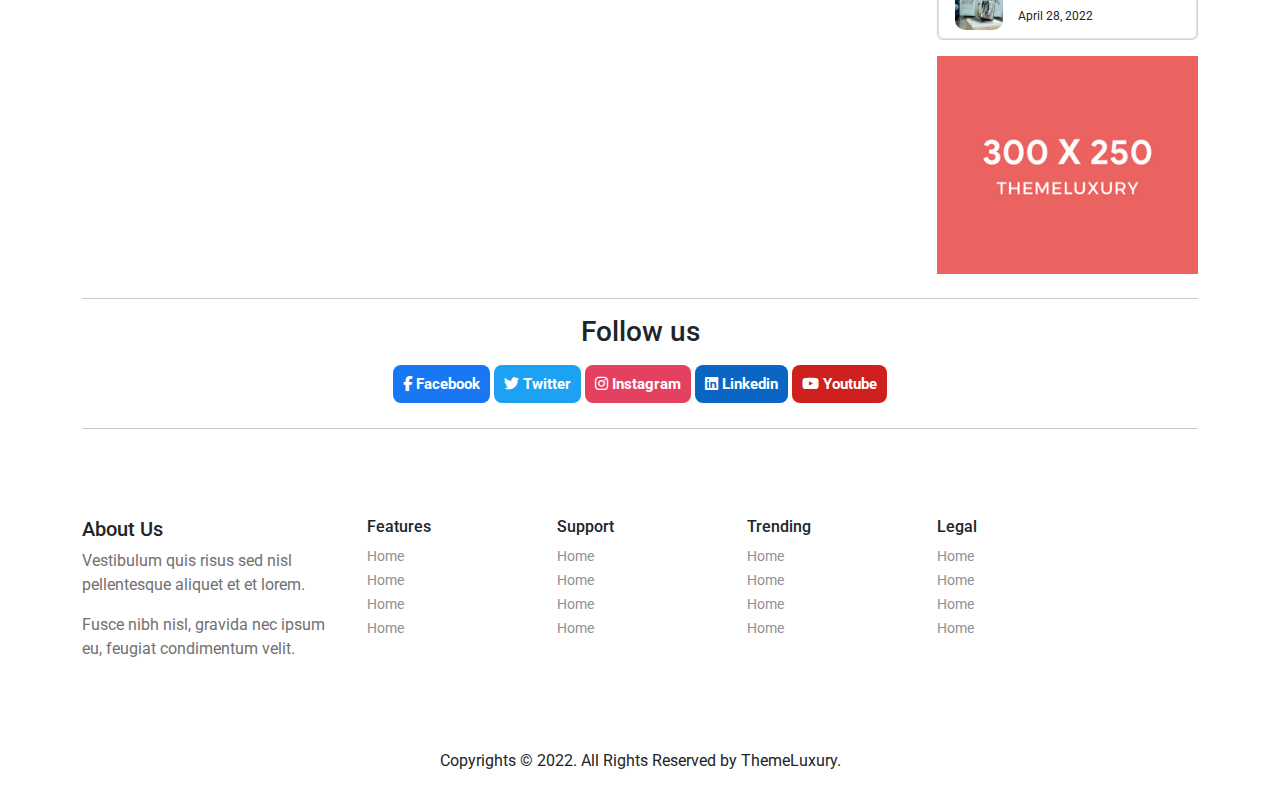
<file: blog.html>
<!DOCTYPE html>
<html lang="en">

<head>
    <meta charset="UTF-8">
    <meta http-equiv="X-UA-Compatible" content="IE=edge">
    <meta name="viewport" content="width=device-width, initial-scale=1.0">
    <title>Document</title>
    <link href="https://cdn.jsdelivr.net/npm/bootstrap@5.0.2/dist/css/bootstrap.min.css" rel="stylesheet">
    <link rel="stylesheet" href="https://cdnjs.cloudflare.com/ajax/libs/font-awesome/6.1.1/css/all.min.css">
    <link rel="stylesheet" href="css/style.css">
    <link rel="stylesheet" href="css/responsive.css">
</head>

<body>

    <!-- header start -->
    <header>
        <div class="header-area">
            <div class="container">
                <div class="row">
                    <div class="col-xl-12">
                        <nav class="navbar navbar-expand-lg navbar-light">
                            <div class="container-fluid">
                                <a class="navbar-brand" href="index.html">
                                    <img src="images/logo.svg" alt="">
                                </a>
                                <button class="navbar-toggler" type="button" data-bs-toggle="collapse"
                                    data-bs-target="#navbarSupportedContent" aria-controls="navbarSupportedContent"
                                    aria-expanded="false" aria-label="Toggle navigation">
                                    <span class="navbar-toggler-icon"></span>
                                </button>
                                <div class="collapse navbar-collapse justify-content-end" id="navbarSupportedContent">
                                    <ul class="navbar-nav">
                                        <li class="nav-item">
                                            <a class="nav-link" aria-current="page" href="#">Home</a>
                                        </li>
                                        <li class="nav-item">
                                            <a class="nav-link" aria-current="page" href="#">About</a>
                                        </li>
                                        <li class="nav-item">
                                            <a class="nav-link" aria-current="page" href="#">Blog</a>
                                        </li>
                                        <li class="nav-item">
                                            <a class="nav-link" aria-current="page" href="#">Contact</a>
                                        </li>
                                    </ul>
                                </div>
                            </div>
                        </nav>
                    </div>
                </div>
            </div>
        </div>
    </header>
    <!-- header end -->

    <!-- breadcrumb start -->
    <div class="breadcrumb-area text-center">
        <div class="container">
            <div class="row">
                <div class="col-sm-8 offset-sm-2">
                    <div class="breadcrumb-content">
                        <h1>Our Blog</h1>
                        <span>Stay up to date with the latest news</span>
                    </div>
                </div>
            </div>
        </div>
    </div>
    <!-- breadcrumb end -->

    <!-- maincontent start -->
    <div class="main-content pt-4 pb-4">
        <div class="container">
            <div class="row">
                <div class="col-xl-9 col-lg-8 col-md-12">   
                    <img src="images/728x90.png" class="w-100 mb-4" alt="">
                    <div class="blog-area">
                        <div class="row">
                            <div class="col-xl-4">
                                <div class="single-blog card rounded">
                                    <img src="images/nastuh.jpg" class="w-100 rounded" alt="">
                                    <div class="blog-content p-3">
                                        <a href="#">
                                            <h4>The storms of the waves</h4>
                                        </a>
                                        <p>It is a long established fact that a reader will be distracted by the
                                            readable
                                            content of a page when looking at its layout.</p>
                                        <a href="blog-details.html">Read More <i class="fa fa-long-arrow-right"></i></a>
                                    </div>
                                </div>
                            </div>
                            <div class="col-xl-4">
                                <div class="single-blog card rounded">
                                    <img src="images/nastuh.jpg" class="w-100 rounded" alt="">
                                    <div class="blog-content p-3">
                                        <a href="#">
                                            <h4>The storms of the waves</h4>
                                        </a>
                                        <p>It is a long established fact that a reader will be distracted by the
                                            readable
                                            content of a page when looking at its layout.</p>
                                        <a href="blog-details.html">Read More <i class="fa fa-long-arrow-right"></i></a>
                                    </div>
                                </div>
                            </div>
                            <div class="col-xl-4">
                                <div class="single-blog card rounded">
                                    <img src="images/nastuh.jpg" class="w-100 rounded" alt="">
                                    <div class="blog-content p-3">
                                        <a href="#">
                                            <h4>The storms of the waves</h4>
                                        </a>
                                        <p>It is a long established fact that a reader will be distracted by the
                                            readable
                                            content of a page when looking at its layout.</p>
                                        <a href="blog-details.html">Read More <i class="fa fa-long-arrow-right"></i></a>
                                    </div>
                                </div>
                            </div>
                            <div class="col-xl-4">
                                <div class="single-blog card rounded">
                                    <img src="images/nastuh.jpg" class="w-100 rounded" alt="">
                                    <div class="blog-content p-3">
                                        <a href="#">
                                            <h4>The storms of the waves</h4>
                                        </a>
                                        <p>It is a long established fact that a reader will be distracted by the
                                            readable
                                            content of a page when looking at its layout.</p>
                                        <a href="blog-details.html">Read More <i class="fa fa-long-arrow-right"></i></a>
                                    </div>
                                </div>
                            </div>
                            <div class="col-xl-4">
                                <div class="single-blog card rounded">
                                    <img src="images/nastuh.jpg" class="w-100 rounded" alt="">
                                    <div class="blog-content p-3">
                                        <a href="#">
                                            <h4>The storms of the waves</h4>
                                        </a>
                                        <p>It is a long established fact that a reader will be distracted by the
                                            readable
                                            content of a page when looking at its layout.</p>
                                        <a href="blog-details.html">Read More <i class="fa fa-long-arrow-right"></i></a>
                                    </div>
                                </div>
                            </div>
                            <div class="col-xl-4">
                                <div class="single-blog card rounded">
                                    <img src="images/nastuh.jpg" class="w-100 rounded" alt="">
                                    <div class="blog-content p-3">
                                        <a href="#">
                                            <h4>The storms of the waves</h4>
                                        </a>
                                        <p>It is a long established fact that a reader will be distracted by the
                                            readable
                                            content of a page when looking at its layout.</p>
                                        <a href="blog-details.html">Read More <i class="fa fa-long-arrow-right"></i></a>
                                    </div>
                                </div>
                            </div>
                        </div>
                    </div>
                    <img src="images/728x90.png" class="w-100 mb-4" alt="">
                    <nav aria-label="Page navigation example">
                        <ul class="pagination">
                          <li class="page-item"><a class="page-link" href="#">Previous</a></li>
                          <li class="page-item"><a class="page-link" href="#">1</a></li>
                          <li class="page-item"><a class="page-link" href="#">2</a></li>
                          <li class="page-item"><a class="page-link" href="#">3</a></li>
                          <li class="page-item"><a class="page-link" href="#">Next</a></li>
                        </ul>
                      </nav>
                </div>
                <div class="col-xl-3 col-lg-4 col-md-12">
                    <aside>
                        <div class="sidebar">
                            <img src="images/300x250.png" class="w-100 sidebar-img" alt="">
                            <div class="card my-3">
                                <div class="card-header bg-primary text-white">
                                    <h6>Popular Tools</h6>
                                </div>
                                <div class="card-body">
                                    <ul class="list-group">
                                        <li class="list-group-item"> <i class="fa fa-check"></i> <a href="#">And a fifth
                                                one</a></li>
                                        <li class="list-group-item"> <i class="fa fa-check"></i> <a href="#">And a
                                                fifthAnd a fifthAnd a fifthAnd a fifth one</a></li>
                                        <li class="list-group-item"> <i class="fa fa-check"></i> <a href="#">And a fifth
                                                one</a></li>
                                        <li class="list-group-item"> <i class="fa fa-check"></i> <a href="#">And a fifth
                                                one</a></li>
                                        <li class="list-group-item"> <i class="fa fa-check"></i> <a href="#">And a fifth
                                                one</a></li>
                                    </ul>
                                </div>
                            </div>
                        </div>
                        <div class="sidebar">
                            <img src="images/300x250.png" class="w-100 sidebar-img" alt="">
                            <div class="card my-3">
                                <div class="card-header bg-primary text-white">
                                    <h6>Recent Posts</h6>
                                </div>
                                <div class="card-body">
                                    <ul class="list-group">
                                        <li class="list-group-item">
                                            <img src="images/nastuh.jpg" alt="">
                                            <div class="list-group-content">
                                                <a href="#">And a fifth one</a>
                                                <span>April 28, 2022</span>
                                            </div>
                                        </li>
                                        <li class="list-group-item">
                                            <img src="images/nastuh.jpg" alt="">
                                            <div class="list-group-content">
                                                <a href="#">And a fifth one</a>
                                                <span>April 28, 2022</span>
                                            </div>
                                        </li>
                                        <li class="list-group-item">
                                            <img src="images/nastuh.jpg" alt="">
                                            <div class="list-group-content">
                                                <a href="#">And a fifth one</a>
                                                <span>April 28, 2022</span>
                                            </div>
                                        </li>
                                        <li class="list-group-item">
                                            <img src="images/nastuh.jpg" alt="">
                                            <div class="list-group-content">
                                                <a href="#">And a fifth one</a>
                                                <span>April 28, 2022</span>
                                            </div>
                                        </li>
                                        <li class="list-group-item">
                                            <img src="images/nastuh.jpg" alt="">
                                            <div class="list-group-content">
                                                <a href="#">And a fifth one</a>
                                                <span>April 28, 2022</span>
                                            </div>
                                        </li>
                                        <li class="list-group-item">
                                            <img src="images/nastuh.jpg" alt="">
                                            <div class="list-group-content">
                                                <a href="#">And a fifth one</a>
                                                <span>April 28, 2022</span>
                                            </div>
                                        </li>
                                    </ul>
                                </div>
                            </div>
                            <img src="images/300x250.png" class="w-100 sidebar-img" alt="">
                        </div>
                    </aside>
                </div>
            </div>
        </div>
        <div class="container mt-4">
            <hr>
            <div class="row">
                <div class="col-lg-8 offset-lg-2 mb-3">
                    <div class="follow-social text-center">
                        <h3 class="mb-4">Follow us</h3>
                        <a href="#" style="background:#1877F2;"><i class="fab fa-facebook-f"></i> Facebook</a>
                        <a href="#" style="background:#1DA1F2;"><i class="fab fa-twitter"></i> Twitter</a>
                        <a href="#" style="background:#E4405F;"><i class="fab fa-instagram"></i> Instagram</a>
                        <a href="#" style="background:#0A66C2;"><i class="fab fa-linkedin"></i> Linkedin</a>
                        <a href="#" style="background:#CD201F;"><i class="fab fa-youtube"></i> Youtube</a>
                    </div>
                </div>
            </div>
            <hr>
        </div>
    </div>
    <!-- maincontent end -->

    <!-- footer start -->
    <footer>
        <div class="footer-area py-5">
            <div class="container">
                <div class="row">
                    <div class="col-xl-3 col-md-4 col-sm-3">
                        <div class="footer-widget">
                            <h5>About Us</h5>
                            <p>Vestibulum quis risus sed nisl pellentesque aliquet et et lorem.</p>
                            <p>Fusce nibh nisl, gravida nec ipsum eu, feugiat condimentum velit.</p>
                        </div>
                    </div>
                    <div class="col-xl-2 col-md-2 col-sm-3">
                        <div class="footer-widget">
                            <h6>Features</h6>
                            <ul class="footer-menu">
                                <li><a href="#">home</a></li>
                                <li><a href="#">home</a></li>
                                <li><a href="#">home</a></li>
                                <li><a href="#">home</a></li>
                            </ul>
                        </div>
                    </div>
                    <div class="col-xl-2 col-md-2 col-sm-3">
                        <div class="footer-widget">
                            <h6>Support</h6>
                            <ul class="footer-menu">
                                <li><a href="#">home</a></li>
                                <li><a href="#">home</a></li>
                                <li><a href="#">home</a></li>
                                <li><a href="#">home</a></li>
                            </ul>
                        </div>
                    </div>
                    <div class="col-xl-2 col-md-2 col-sm-3">
                        <div class="footer-widget">
                            <h6>Trending</h6>
                            <ul class="footer-menu">
                                <li><a href="#">home</a></li>
                                <li><a href="#">home</a></li>
                                <li><a href="#">home</a></li>
                                <li><a href="#">home</a></li>
                            </ul>
                        </div>
                    </div>
                    <div class="col-xl-3 col-md-2 col-sm-3">
                        <div class="footer-widget">
                            <h6>Legal</h6>
                            <ul class="footer-menu">
                                <li><a href="#">home</a></li>
                                <li><a href="#">home</a></li>
                                <li><a href="#">home</a></li>
                                <li><a href="#">home</a></li>
                            </ul>
                        </div>
                    </div>
                </div>
            </div>
        </div>
    </footer>
    <div class="copyright text-center my-4">
        <div class="container">
            <div class="row">
                <div class="col-sm-12">
                    <span>Copyrights © 2022. All Rights Reserved by ThemeLuxury.</span>
                </div>
            </div>
        </div>
    </div>
    <!-- footer end -->


    <script src="https://cdn.jsdelivr.net/npm/@popperjs/core@2.9.2/dist/umd/popper.min.js"></script>
    <script src="https://cdn.jsdelivr.net/npm/bootstrap@5.0.2/dist/js/bootstrap.min.js"></script>
</body>

</html>
</file>
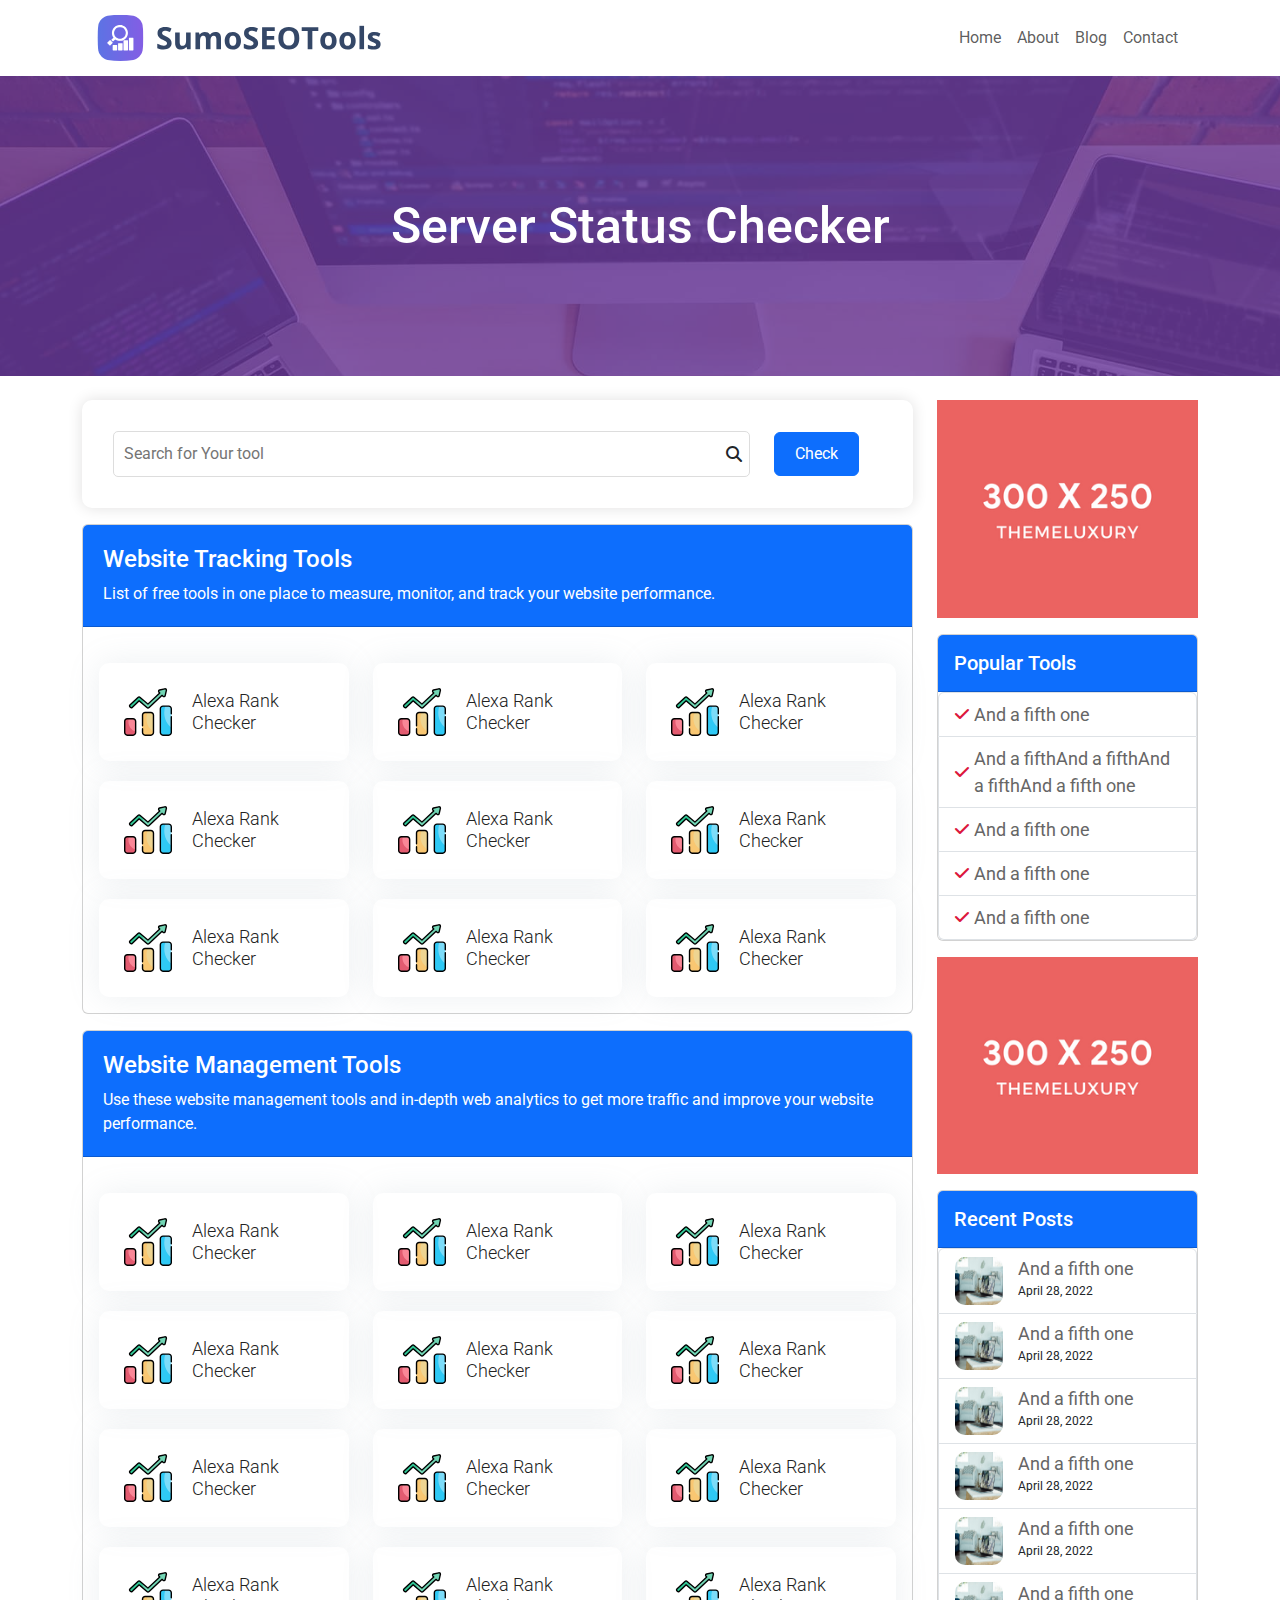
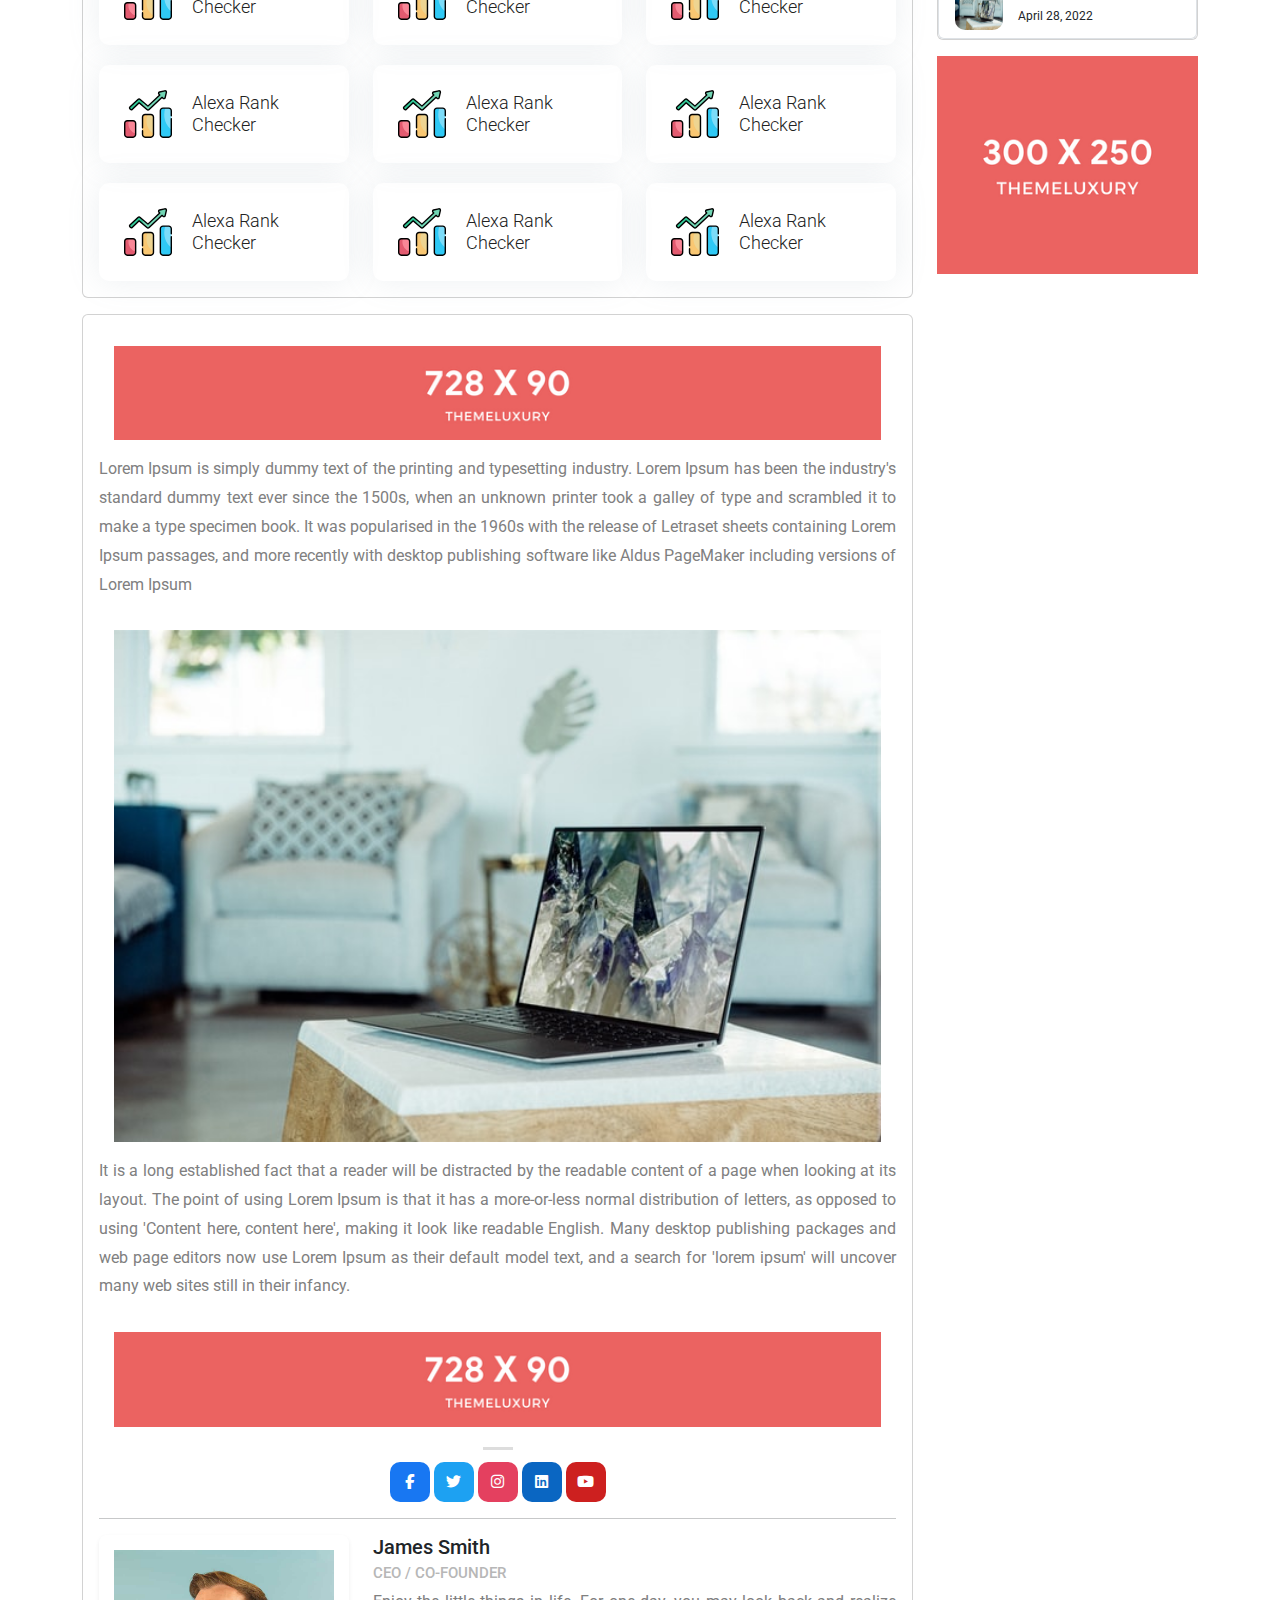
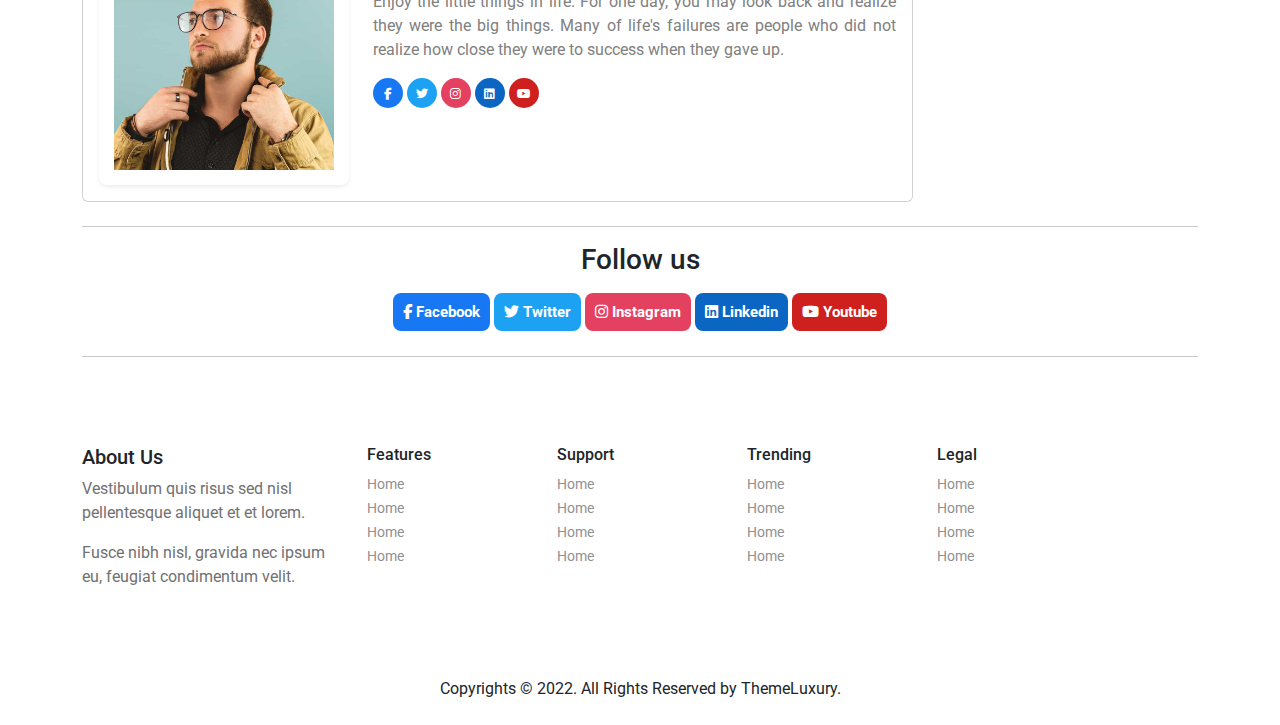
<file: single-tools.html>
<!DOCTYPE html>
<html lang="en">

<head>
    <meta charset="UTF-8">
    <meta http-equiv="X-UA-Compatible" content="IE=edge">
    <meta name="viewport" content="width=device-width, initial-scale=1.0">
    <title>Document</title>
    <link href="https://cdn.jsdelivr.net/npm/bootstrap@5.0.2/dist/css/bootstrap.min.css" rel="stylesheet">
    <link rel="stylesheet" href="https://cdnjs.cloudflare.com/ajax/libs/font-awesome/6.1.1/css/all.min.css">
    <link rel="stylesheet" href="css/style.css">
    <link rel="stylesheet" href="css/responsive.css">
</head>

<body>

    <!-- header start -->
    <header>
        <div class="header-area">
            <div class="container">
                <div class="row">
                    <div class="col-xl-12">
                        <nav class="navbar navbar-expand-lg navbar-light">
                            <div class="container-fluid">
                                <a class="navbar-brand" href="index.html">
                                    <img src="images/logo.svg" alt="">
                                </a>
                                <button class="navbar-toggler" type="button" data-bs-toggle="collapse"
                                    data-bs-target="#navbarSupportedContent" aria-controls="navbarSupportedContent"
                                    aria-expanded="false" aria-label="Toggle navigation">
                                    <span class="navbar-toggler-icon"></span>
                                </button>
                                <div class="collapse navbar-collapse justify-content-end" id="navbarSupportedContent">
                                    <ul class="navbar-nav">
                                        <li class="nav-item">
                                            <a class="nav-link" aria-current="page" href="#">Home</a>
                                        </li>
                                        <li class="nav-item">
                                            <a class="nav-link" aria-current="page" href="#">About</a>
                                        </li>
                                        <li class="nav-item">
                                            <a class="nav-link" aria-current="page" href="#">Blog</a>
                                        </li>
                                        <li class="nav-item">
                                            <a class="nav-link" aria-current="page" href="#">Contact</a>
                                        </li>
                                    </ul>
                                </div>
                            </div>
                        </nav>
                    </div>
                </div>
            </div>
        </div>
    </header>
    <!-- header end -->

    <!-- breadcrumb start -->
    <div class="breadcrumb-area text-center">
        <div class="container">
            <div class="row">
                <div class="col-sm-8 offset-sm-2">
                    <div class="breadcrumb-content">
                        <h1>Server Status Checker</h1>
                    </div>
                </div>
            </div>
        </div>
    </div>
    <!-- breadcrumb end -->

    <!-- maincontent start -->
    <div class="main-content pt-4 pb-4">
        <div class="container">
            <div class="row">
                <div class="col-xl-9 col-lg-8 col-md-12">
                    <!-- search -->
                    <div class="search single-tools-search mb-3">
                        <form action="" method="get">
                            <div class="card">
                                <div class="card-body">
                                   <div class="row align-items-center">
                                    <div class="col-md-10 col-sm-8 col-9 search-icon">
                                        <input type="search" name="search" placeholder="Search for Your tool">
                                        <i class="fa fa-search"></i>
                                    </div>
                                    <div class="col-md-2 col-dm-4 col-3 ">
                                        <button class="btn btn-primary">Check</button>
                                    </div>
                                   </div>
                                </div>
                            </div>
                        </form>
                    </div>
                    <!-- search -->

                    <!-- tracking start -->
                    <div class="tracking-area">
                        <div class="card tracking-card">
                            <div class="card-header bg-primary text-white tracking-heading">
                                <h4>Website Tracking Tools</h4>
                                <p>List of free tools in one place to measure, monitor, and track your website
                                    performance.</p>
                            </div>
                            <div class="card-body">
                                <div class="row">
                                    <div class="col-md-6 col-xl-4 col-lg-6">
                                        <div class="single-tracking d-flex align-items-center">
                                            <img src="images/alexa-rank-checker.svg" alt="">
                                            <a href="#">Alexa Rank Checker</a>
                                        </div>
                                    </div>
                                    <div class="col-md-6 col-xl-4 col-lg-6">
                                        <div class="single-tracking d-flex align-items-center">
                                            <img src="images/alexa-rank-checker.svg" alt="">
                                            <a href="#">Alexa Rank Checker</a>
                                        </div>
                                    </div>
                                    <div class="col-md-6 col-xl-4 col-lg-6">
                                        <div class="single-tracking d-flex align-items-center">
                                            <img src="images/alexa-rank-checker.svg" alt="">
                                            <a href="#">Alexa Rank Checker</a>
                                        </div>
                                    </div>
                                    <div class="col-md-6 col-xl-4 col-lg-6">
                                        <div class="single-tracking d-flex align-items-center">
                                            <img src="images/alexa-rank-checker.svg" alt="">
                                            <a href="#">Alexa Rank Checker</a>
                                        </div>
                                    </div>
                                    <div class="col-md-6 col-xl-4 col-lg-6">
                                        <div class="single-tracking d-flex align-items-center">
                                            <img src="images/alexa-rank-checker.svg" alt="">
                                            <a href="#">Alexa Rank Checker</a>
                                        </div>
                                    </div>
                                    <div class="col-md-6 col-xl-4 col-lg-6">
                                        <div class="single-tracking d-flex align-items-center">
                                            <img src="images/alexa-rank-checker.svg" alt="">
                                            <a href="#">Alexa Rank Checker</a>
                                        </div>
                                    </div>
                                    <div class="col-md-6 col-xl-4 col-lg-6">
                                        <div class="single-tracking d-flex align-items-center">
                                            <img src="images/alexa-rank-checker.svg" alt="">
                                            <a href="#">Alexa Rank Checker</a>
                                        </div>
                                    </div>
                                    <div class="col-md-6 col-xl-4 col-lg-6">
                                        <div class="single-tracking d-flex align-items-center">
                                            <img src="images/alexa-rank-checker.svg" alt="">
                                            <a href="#">Alexa Rank Checker</a>
                                        </div>
                                    </div>
                                    <div class="col-md-6 col-xl-4 col-lg-6">
                                        <div class="single-tracking d-flex align-items-center">
                                            <img src="images/alexa-rank-checker.svg" alt="">
                                            <a href="#">Alexa Rank Checker</a>
                                        </div>
                                    </div>
                                </div>
                            </div>
                        </div>
                    </div>
                    <!-- tracking end -->

                    <!-- tracking start -->
                    <div class="tracking-area my-3">
                        <div class="card tracking-card">
                            <div class="card-header bg-primary text-white tracking-heading">
                                <h4>Website Management Tools</h4>
                                <p>Use these website management tools and in-depth web analytics to get more traffic and
                                    improve your website performance.</p>
                            </div>
                            <div class="card-body">
                                <div class="row">
                                    <div class="col-md-6 col-xl-4 col-lg-6">
                                        <div class="single-tracking d-flex align-items-center">
                                            <img src="images/alexa-rank-checker.svg" alt="">
                                            <a href="#">Alexa Rank Checker</a>
                                        </div>
                                    </div>
                                    <div class="col-md-6 col-xl-4 col-lg-6">
                                        <div class="single-tracking d-flex align-items-center">
                                            <img src="images/alexa-rank-checker.svg" alt="">
                                            <a href="#">Alexa Rank Checker</a>
                                        </div>
                                    </div>
                                    <div class="col-md-6 col-xl-4 col-lg-6">
                                        <div class="single-tracking d-flex align-items-center">
                                            <img src="images/alexa-rank-checker.svg" alt="">
                                            <a href="#">Alexa Rank Checker</a>
                                        </div>
                                    </div>
                                    <div class="col-md-6 col-xl-4 col-lg-6">
                                        <div class="single-tracking d-flex align-items-center">
                                            <img src="images/alexa-rank-checker.svg" alt="">
                                            <a href="#">Alexa Rank Checker</a>
                                        </div>
                                    </div>
                                    <div class="col-md-6 col-xl-4 col-lg-6">
                                        <div class="single-tracking d-flex align-items-center">
                                            <img src="images/alexa-rank-checker.svg" alt="">
                                            <a href="#">Alexa Rank Checker</a>
                                        </div>
                                    </div>
                                    <div class="col-md-6 col-xl-4 col-lg-6">
                                        <div class="single-tracking d-flex align-items-center">
                                            <img src="images/alexa-rank-checker.svg" alt="">
                                            <a href="#">Alexa Rank Checker</a>
                                        </div>
                                    </div>
                                    <div class="col-md-6 col-xl-4 col-lg-6">
                                        <div class="single-tracking d-flex align-items-center">
                                            <img src="images/alexa-rank-checker.svg" alt="">
                                            <a href="#">Alexa Rank Checker</a>
                                        </div>
                                    </div>
                                    <div class="col-md-6 col-xl-4 col-lg-6">
                                        <div class="single-tracking d-flex align-items-center">
                                            <img src="images/alexa-rank-checker.svg" alt="">
                                            <a href="#">Alexa Rank Checker</a>
                                        </div>
                                    </div>
                                    <div class="col-md-6 col-xl-4 col-lg-6">
                                        <div class="single-tracking d-flex align-items-center">
                                            <img src="images/alexa-rank-checker.svg" alt="">
                                            <a href="#">Alexa Rank Checker</a>
                                        </div>
                                    </div>
                                    <div class="col-md-6 col-xl-4 col-lg-6">
                                        <div class="single-tracking d-flex align-items-center">
                                            <img src="images/alexa-rank-checker.svg" alt="">
                                            <a href="#">Alexa Rank Checker</a>
                                        </div>
                                    </div>
                                    <div class="col-md-6 col-xl-4 col-lg-6">
                                        <div class="single-tracking d-flex align-items-center">
                                            <img src="images/alexa-rank-checker.svg" alt="">
                                            <a href="#">Alexa Rank Checker</a>
                                        </div>
                                    </div>
                                    <div class="col-md-6 col-xl-4 col-lg-6">
                                        <div class="single-tracking d-flex align-items-center">
                                            <img src="images/alexa-rank-checker.svg" alt="">
                                            <a href="#">Alexa Rank Checker</a>
                                        </div>
                                    </div>
                                    <div class="col-md-6 col-xl-4 col-lg-6">
                                        <div class="single-tracking d-flex align-items-center">
                                            <img src="images/alexa-rank-checker.svg" alt="">
                                            <a href="#">Alexa Rank Checker</a>
                                        </div>
                                    </div>
                                    <div class="col-md-6 col-xl-4 col-lg-6">
                                        <div class="single-tracking d-flex align-items-center">
                                            <img src="images/alexa-rank-checker.svg" alt="">
                                            <a href="#">Alexa Rank Checker</a>
                                        </div>
                                    </div>
                                    <div class="col-md-6 col-xl-4 col-lg-6">
                                        <div class="single-tracking d-flex align-items-center">
                                            <img src="images/alexa-rank-checker.svg" alt="">
                                            <a href="#">Alexa Rank Checker</a>
                                        </div>
                                    </div>
                                    <div class="col-md-6 col-xl-4 col-lg-6">
                                        <div class="single-tracking d-flex align-items-center">
                                            <img src="images/alexa-rank-checker.svg" alt="">
                                            <a href="#">Alexa Rank Checker</a>
                                        </div>
                                    </div>
                                    <div class="col-md-6 col-xl-4 col-lg-6">
                                        <div class="single-tracking d-flex align-items-center">
                                            <img src="images/alexa-rank-checker.svg" alt="">
                                            <a href="#">Alexa Rank Checker</a>
                                        </div>
                                    </div>
                                    <div class="col-md-6 col-xl-4 col-lg-6">
                                        <div class="single-tracking d-flex align-items-center">
                                            <img src="images/alexa-rank-checker.svg" alt="">
                                            <a href="#">Alexa Rank Checker</a>
                                        </div>
                                    </div>
                                </div>
                            </div>
                        </div>
                    </div>
                    <!-- tracking end -->

                    <!-- info start -->
                    <div class="info-area">
                        <div class="card">
                            <div class="card-body">
                                <img src="images/728x90.png" class="w-100" alt="">
                                <p>Lorem Ipsum is simply dummy text of the printing and typesetting industry. Lorem
                                    Ipsum
                                    has been the industry's standard dummy text ever since the 1500s, when an unknown
                                    printer took a galley of type and scrambled it to make a type specimen book.

                                    It was popularised in the 1960s with the release of Letraset sheets containing Lorem
                                    Ipsum passages, and more recently with desktop publishing software like Aldus
                                    PageMaker
                                    including versions of Lorem Ipsum</p>
                                <img src="images/nastuh.jpg" class="w-100 about-img" alt="">
                                <p>It is a long established fact that a reader will be distracted by the readable
                                    content of
                                    a page when looking at its layout. The point of using Lorem Ipsum is that it has a
                                    more-or-less normal distribution of letters, as opposed to using 'Content here,
                                    content
                                    here', making it look like readable English.

                                    Many desktop publishing packages and web page editors now use Lorem Ipsum as their
                                    default model text, and a search for 'lorem ipsum' will uncover many web sites still
                                    in
                                    their infancy.</p>
                                <img src="images/728x90.png" class="w-100" alt="">
                                <div class="info-social text-center position-relative">
                                    <a href="#" style="background:#1877F2;"><i class="fab fa-facebook-f"></i></a>
                                    <a href="#" style="background:#1DA1F2;"><i class="fab fa-twitter"></i></a>
                                    <a href="#" style="background:#E4405F;"><i class="fab fa-instagram"></i></a>
                                    <a href="#" style="background:#0A66C2;"><i class="fab fa-linkedin"></i></a>
                                    <a href="#" style="background:#CD201F;"><i class="fab fa-youtube"></i></a>
                                </div>
                                <hr>
                                <div class="author-info d-flex">
                                    <div class="row">
                                        <div class="col-sm-4 col-md-4 col-xl-4 col-lg-4">
                                            <img src="images/avatar.jpg" class="w-100 rounded-3 shadow-sm avatar"
                                                alt=""></div>
                                        <div class="col-sm-8 col-md-8 col-xl-8 col-lg-8">
                                            <div class="author-content">
                                                <h4>James Smith <span>CEO / CO-FOUNDER</span> </h4>
                                                <p>Enjoy the little things in life. For one day, you may look back and
                                                    realize
                                                    they were the big things. Many of life's failures are people who did
                                                    not
                                                    realize how close they were to success when they gave up.</p>
                                                <div class="author-social">
                                                    <a href="#" style="background:#1877F2;"><i
                                                            class="fab fa-facebook-f"></i></a>
                                                    <a href="#" style="background:#1DA1F2;"><i
                                                            class="fab fa-twitter"></i></a>
                                                    <a href="#" style="background:#E4405F;"><i
                                                            class="fab fa-instagram"></i></a>
                                                    <a href="#" style="background:#0A66C2;"><i
                                                            class="fab fa-linkedin"></i></a>
                                                    <a href="#" style="background:#CD201F;"><i
                                                            class="fab fa-youtube"></i></a>
                                                </div>
                                            </div>
                                        </div>
                                    </div>
                                </div>
                            </div>
                        </div>
                    </div>
                    <!-- info end -->

                </div>
                <div class="col-xl-3 col-lg-4 col-md-12">
                    <aside>
                        <div class="sidebar">
                            <img src="images/300x250.png" class="w-100 sidebar-img" alt="">
                            <div class="card my-3">
                                <div class="card-header bg-primary text-white">
                                    <h6>Popular Tools</h6>
                                </div>
                                <div class="card-body">
                                    <ul class="list-group">
                                        <li class="list-group-item"> <i class="fa fa-check"></i> <a href="#">And a fifth
                                                one</a></li>
                                        <li class="list-group-item"> <i class="fa fa-check"></i> <a href="#">And a
                                                fifthAnd a fifthAnd a fifthAnd a fifth one</a></li>
                                        <li class="list-group-item"> <i class="fa fa-check"></i> <a href="#">And a fifth
                                                one</a></li>
                                        <li class="list-group-item"> <i class="fa fa-check"></i> <a href="#">And a fifth
                                                one</a></li>
                                        <li class="list-group-item"> <i class="fa fa-check"></i> <a href="#">And a fifth
                                                one</a></li>
                                    </ul>
                                </div>
                            </div>
                        </div>
                        <div class="sidebar">
                            <img src="images/300x250.png" class="w-100 sidebar-img" alt="">
                            <div class="card my-3">
                                <div class="card-header bg-primary text-white">
                                    <h6>Recent Posts</h6>
                                </div>
                                <div class="card-body">
                                    <ul class="list-group">
                                        <li class="list-group-item">
                                            <img src="images/nastuh.jpg" alt="">
                                            <div class="list-group-content">
                                                <a href="#">And a fifth one</a>
                                                <span>April 28, 2022</span>
                                            </div>
                                        </li>
                                        <li class="list-group-item">
                                            <img src="images/nastuh.jpg" alt="">
                                            <div class="list-group-content">
                                                <a href="#">And a fifth one</a>
                                                <span>April 28, 2022</span>
                                            </div>
                                        </li>
                                        <li class="list-group-item">
                                            <img src="images/nastuh.jpg" alt="">
                                            <div class="list-group-content">
                                                <a href="#">And a fifth one</a>
                                                <span>April 28, 2022</span>
                                            </div>
                                        </li>
                                        <li class="list-group-item">
                                            <img src="images/nastuh.jpg" alt="">
                                            <div class="list-group-content">
                                                <a href="#">And a fifth one</a>
                                                <span>April 28, 2022</span>
                                            </div>
                                        </li>
                                        <li class="list-group-item">
                                            <img src="images/nastuh.jpg" alt="">
                                            <div class="list-group-content">
                                                <a href="#">And a fifth one</a>
                                                <span>April 28, 2022</span>
                                            </div>
                                        </li>
                                        <li class="list-group-item">
                                            <img src="images/nastuh.jpg" alt="">
                                            <div class="list-group-content">
                                                <a href="#">And a fifth one</a>
                                                <span>April 28, 2022</span>
                                            </div>
                                        </li>
                                    </ul>
                                </div>
                            </div>
                            <img src="images/300x250.png" class="w-100 sidebar-img" alt="">
                        </div>
                    </aside>
                </div>
            </div>
        </div>
        <div class="container mt-4">
            <hr>
            <div class="row">
                <div class="col-lg-8 offset-lg-2 mb-3">
                    <div class="follow-social text-center">
                        <h3 class="mb-4">Follow us</h3>
                        <a href="#" style="background:#1877F2;"><i class="fab fa-facebook-f"></i> Facebook</a>
                        <a href="#" style="background:#1DA1F2;"><i class="fab fa-twitter"></i> Twitter</a>
                        <a href="#" style="background:#E4405F;"><i class="fab fa-instagram"></i> Instagram</a>
                        <a href="#" style="background:#0A66C2;"><i class="fab fa-linkedin"></i> Linkedin</a>
                        <a href="#" style="background:#CD201F;"><i class="fab fa-youtube"></i> Youtube</a>
                    </div>
                </div>
            </div>
            <hr>
        </div>
    </div>
    <!-- maincontent end -->

    <!-- footer start -->
    <footer>
        <div class="footer-area py-5">
            <div class="container">
                <div class="row">
                    <div class="col-xl-3 col-md-4 col-sm-3">
                        <div class="footer-widget">
                            <h5>About Us</h5>
                            <p>Vestibulum quis risus sed nisl pellentesque aliquet et et lorem.</p>
                            <p>Fusce nibh nisl, gravida nec ipsum eu, feugiat condimentum velit.</p>
                        </div>
                    </div>
                    <div class="col-xl-2 col-md-2 col-sm-3">
                        <div class="footer-widget">
                            <h6>Features</h6>
                            <ul class="footer-menu">
                                <li><a href="#">home</a></li>
                                <li><a href="#">home</a></li>
                                <li><a href="#">home</a></li>
                                <li><a href="#">home</a></li>
                            </ul>
                        </div>
                    </div>
                    <div class="col-xl-2 col-md-2 col-sm-3">
                        <div class="footer-widget">
                            <h6>Support</h6>
                            <ul class="footer-menu">
                                <li><a href="#">home</a></li>
                                <li><a href="#">home</a></li>
                                <li><a href="#">home</a></li>
                                <li><a href="#">home</a></li>
                            </ul>
                        </div>
                    </div>
                    <div class="col-xl-2 col-md-2 col-sm-3">
                        <div class="footer-widget">
                            <h6>Trending</h6>
                            <ul class="footer-menu">
                                <li><a href="#">home</a></li>
                                <li><a href="#">home</a></li>
                                <li><a href="#">home</a></li>
                                <li><a href="#">home</a></li>
                            </ul>
                        </div>
                    </div>
                    <div class="col-xl-3 col-md-2 col-sm-3">
                        <div class="footer-widget">
                            <h6>Legal</h6>
                            <ul class="footer-menu">
                                <li><a href="#">home</a></li>
                                <li><a href="#">home</a></li>
                                <li><a href="#">home</a></li>
                                <li><a href="#">home</a></li>
                            </ul>
                        </div>
                    </div>
                </div>
            </div>
        </div>
    </footer>
    <div class="copyright text-center my-4">
        <div class="container">
            <div class="row">
                <div class="col-sm-12">
                    <span>Copyrights © 2022. All Rights Reserved by ThemeLuxury.</span>
                </div>
            </div>
        </div>
    </div>
    <!-- footer end -->


    <script src="https://cdn.jsdelivr.net/npm/@popperjs/core@2.9.2/dist/umd/popper.min.js"></script>
    <script src="https://cdn.jsdelivr.net/npm/bootstrap@5.0.2/dist/js/bootstrap.min.js"></script>
</body>

</html>
</file>
<file: css/style.css>
/* fonts */
@import url("https://fonts.googleapis.com/css2?family=Roboto:wght@100;300;400;500;700;900&display=swap");

* {
    margin: 0;
    padding: 0;
    outline: none;
}

body {
    font-family: "Roboto", sans-serif;
}

h1,
h2,
h3,
h4,
h5,
h6 {
    font-family: "Roboto", sans-serif;
}

p {
    font-family: "Roboto", sans-serif;
}

a {
    text-decoration: none;
}

/* header start */
.navbar-brand img {
    height: 50px;
}

/* header start */

/* breadcrumb start */
.breadcrumb-area {
    background-image: url(../images/parallax.jpg);
    position: relative;
    background-size: cover;
    background-position: center;
    background-attachment: fixed;
    min-height: 300px;
    color: #fff;
    height: 300px;
    z-index: 2;
    display: flex;
    align-items: center;
}

.breadcrumb-area::after {
    position: absolute;
    left: 0;
    top: 0;
    opacity: 0.8;
    width: 100%;
    height: 100%;
    content: "";
    background-color: rebeccapurple;
    z-index: -1;
}

.breadcrumb-content h1 {
    font-size: 50px;
    margin: 0;
}

.breadcrumb-content span {
    font-size: 20px;
}

/* breadcrumb end */

/* maincontent start */

.search.single-tools-search .card {
    width: 100%;
    border: none;
    box-shadow: 0px 0px 15px 0px #e1e0e0;
    border-radius: 10px;
    padding: 15px;
}

.search-icon {
    position: relative;
    display: flex;
    align-items: center;
}

.card-body button {
    padding: 9px 20px;
}

.search input {
    width: 100%;
    padding: 10px;
    border: 1px solid #ddd;
    border-radius: 5px;
}

.search form {
    position: relative;
    align-items: center;
    display: flex;
}

.search form i {
    position: absolute;
    right: 20px;
}

/* tracking start */

.tracking-heading p {
    margin: 0;
}

.tracking-heading {
    padding: 20px;
}

.single-tracking img {
    color: #fff;
    display: inline-flex;
    align-items: center;
    justify-content: center;
    font-size: 1rem;
    height: 48px;
    width: 48px;
    transition: all 0.2s ease-in-out;
}

.single-tracking {
    box-shadow: 0 0 2rem 0 rgb(136 152 170 / 15%);
    padding: 25px;
    margin-top: 20px;
    border-radius: 10px;
}

.single-tracking a {
    padding-left: 20px;
    font-weight: 300;
    text-decoration: none;
    font-size: 18px;
    line-height: 1.2;
    color: #222;
}

/* tracking end */

/* info start */

.info-area p {
    color: #808080;
    line-height: 1.8;
    text-align: justify;
}

.info-area img {
    padding: 15px;
}

.info-social {
    padding-top: 15px;
    margin-top: 5px;
}

.info-social::after {
    position: absolute;
    left: 50%;
    top: 0;
    width: 30px;
    height: 3px;
    background: #ddd;
    content: "";
    transform: translate(-50%);
    right: 0;
}

.info-social a {
    width: 40px;
    height: 40px;
    display: inline-block;
    text-align: center;
    line-height: 40px;
    border-radius: 10px;
    color: #fff;
}

.info-social a i {
    font-size: 15px;
}

.author-content h4 span {
    display: block;
    font-size: 15px;
    margin-top: 5px;
    color: #b7b7b7;
}

.author-content h4 {
    font-size: 20px;
}

.author-content p {
    line-height: 1.5;
}

.author-social a {
    width: 30px;
    height: 30px;
    display: inline-block;
    border-radius: 100%;
    text-align: center;
    line-height: 30px;
}

.author-social a i {
    color: #fff;
    font-size: 12px;
}

/* info end */

/* sidebar start */
.sidebar .card-body {
    padding: 0;
    border: none;
}

.sidebar h6 {
    margin: 0;
    padding: 8px 0;
    font-size: 20px;
}

.list-group-item a {
    text-decoration: none;
    color: #666;
    font-size: 18px;
    padding-left: 5px;
    display: block;
}

.list-group-item i {
    color: crimson;
}

.list-group-item {
    display: flex !important;
    align-items: center;
}

.list-group-item img {
    width: 48px;
    height: 48px;
    border-radius: 10px;
    margin-right: 5px;
}

.list-group-content {
    text-align: left;
    margin-left: 10px;
}

.list-group-content a {
    padding: 0;
    line-height: 1;
}

.list-group-content span {
    font-size: 12px;
}

/* sidebar end */

/* follow social start */

.follow-social a {
    color: #fff;
    padding: 10px;
    text-decoration: none;
    border-radius: 8px;
    font-weight: 700;
    font-size: 15px;
}


/* follow social end */

/* maincontent end */

/* footer start */

.footer-menu {
    margin: 0;
    padding: 0;
}

.footer-menu li a {
    text-decoration: none;
    text-transform: capitalize;
    color: #919090;
    font-size: 14px;
}

.footer-menu li {
    list-style: none;
}

.footer-widget p {
    color: #717171;
}

/* footer end */

/* blog start */
.single-blog {
    margin-bottom: 20px;
}

.blog-content a h4 {
    color: #222;
    font-size: 25px;
    line-height: 1;
    margin-bottom: 10px;
}

.blog-content p {
    margin-bottom: 10px;
    text-align: justify;
}

.blog-content a {
    color: #222;
    font-size: 15px;
}

/* blog end */



/* responsive */

/* small mobile :320px. */
@media (max-width: 767px) {

    .navbar-brand {
        width: 70%;
    }

    .navbar-brand img {
        height: 50px;
        width: 100%;
    }
}

/* Large Mobile :480px. */
@media only screen and (min-width: 480px) and (max-width: 767px) {
    .container {
        width: 450px
    }

    .navbar-brand {
        width: 75%;
    }

    .navbar-brand img {
        height: 50px;
        width: 100%;
    }
}
</file>
<file: css/responsive.css>
/* Normal desktop :1200px. */
@media (min-width: 1200px) and (max-width: 1500px) {}


/* Normal desktop :992px. */
@media (min-width: 992px) and (max-width: 1200px) {
    .container {
        width: 1000px;
    }

    .info-area img {
        height: 120px;
    }

    .about-img {
        height: 300px !important;
    }

}


/* Tablet desktop :768px. */
@media (min-width: 768px) and (max-width: 991px) {
    .container{
        width: 800px;
    }
    .info-area img {
        height: 150px;
    }
    .about-img {
        height: 300px !important;
    }

    .sidebar-img {
        height: 300px;
    }
}


/* small mobile :320px. */
@media (max-width: 767px) {
    .breadcrumb-content h1 {
        font-size: 40px;
    }
    .follow-social a {
        margin: 5px !important;
        display: inline-block !important;
    }
    .info-area img {
        padding: 0;
        height: 100px;
    }
    .about-img {
        height: 200px !important;
    }
    .avatar {
        height: 200px !important;
    }
    .sidebar-img {
        height: 200px;
    }
    /* .card-body button {
        margin-top: 10px;
    } */

}

/* Large Mobile :480px. */
@media only screen and (min-width: 480px) and (max-width: 767px) {
    .container {
        width: 400px
    }
    .follow-social a {
        margin: 5px !important;
        display: inline-block !important;
    }
    /* .card-body button {
        margin-top: 10px;
    }   */
    .card-body button {
        padding: 10px;
        margin: 0;
    }
}
</file>
